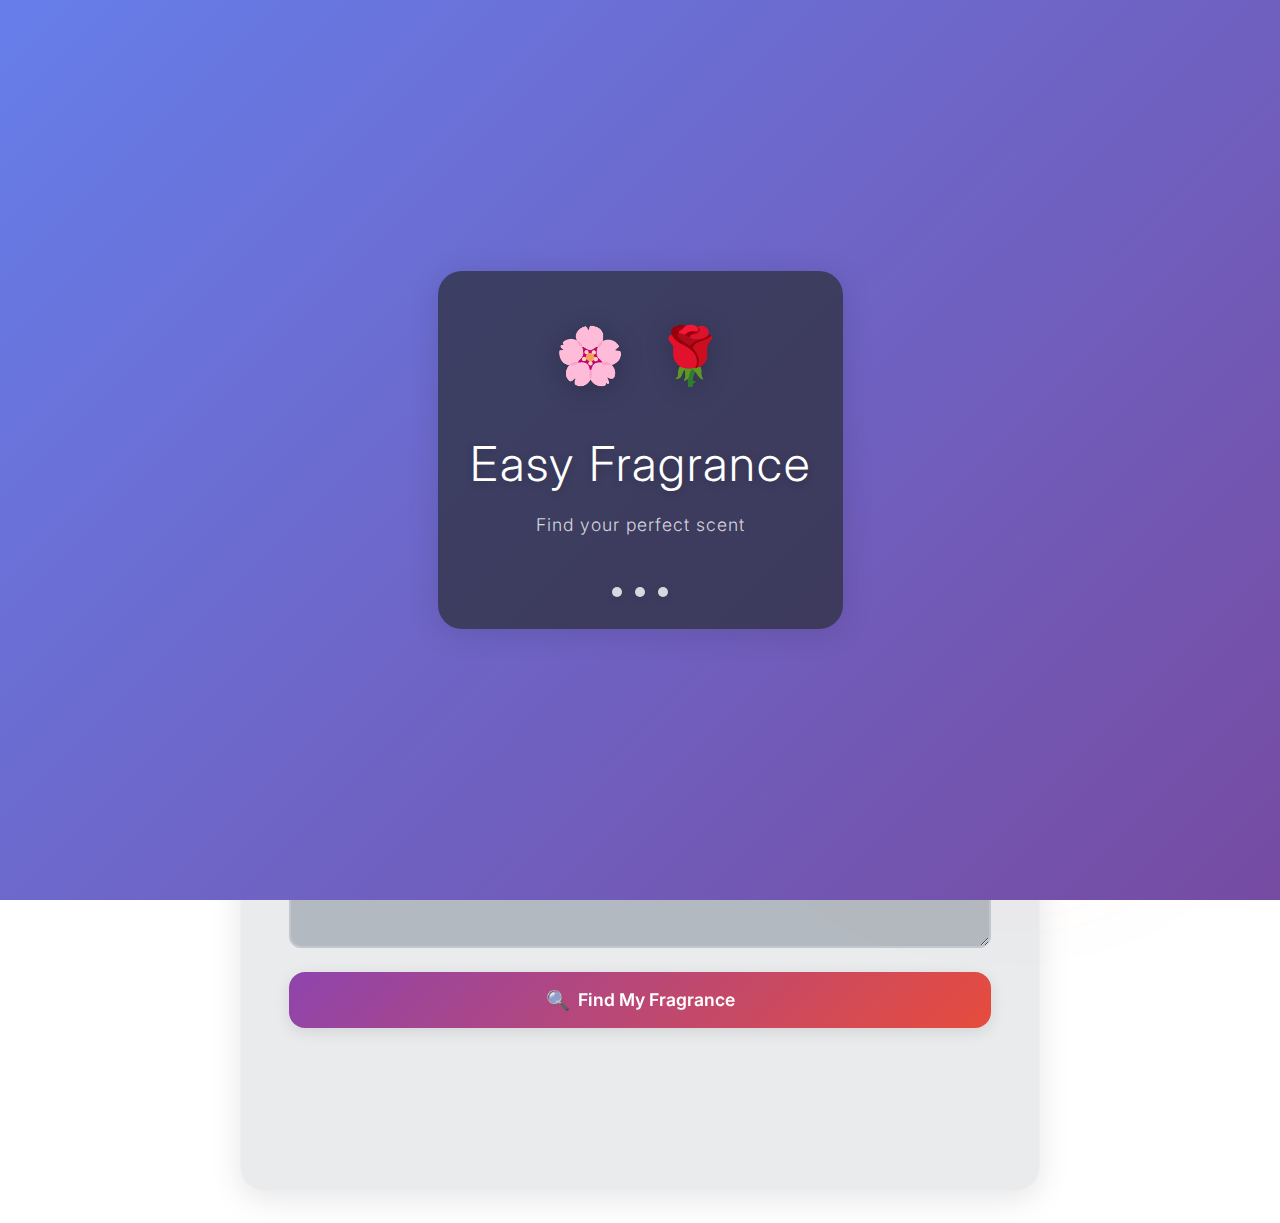
<file: index.html>
<!DOCTYPE html>
<html lang="en">
<head>
  <meta charset="UTF-8">
  <meta name="viewport" content="width=device-width, initial-scale=1.0, maximum-scale=1.0, user-scalable=no, viewport-fit=cover">
  <meta name="apple-mobile-web-app-capable" content="yes">
  <meta name="apple-mobile-web-app-status-bar-style" content="black-translucent">
  <meta name="mobile-web-app-capable" content="yes">
  <meta name="description" content="Easy Fragrance - Your personal fragrance companion. Discover, organize, and track your favorite fragrances with smart recommendations and mood-based suggestions.">
  <meta name="keywords" content="fragrance, perfume, cologne, scent, fragrance library, fragrance recommendations">
  <meta name="author" content="Easy Fragrance">
  <meta name="theme-color" content="#8e44ad">
  <title>Easy Fragrance v1.0 - Your Personal Fragrance Companion</title>
  <link rel="preconnect" href="https://fonts.googleapis.com">
  <link rel="preconnect" href="https://fonts.gstatic.com" crossorigin>
  <link href="https://fonts.googleapis.com/css2?family=Inter:wght@300;400;500;600;700&display=swap" rel="stylesheet">
  <link rel="stylesheet" href="style.css">
</head>
<body>
  <!-- Splash Screen -->
  <div id="splashScreen" class="splash-screen">
    <div class="particle"></div>
    <div class="particle"></div>
    <div class="particle"></div>
    <div class="particle"></div>
    <div class="particle"></div>
    <div class="splash-content">
      <div class="splash-logo">
        <span class="flower-icon">🌸</span>
        <span class="rose-icon">🌹</span>
      </div>
      <h1>Easy Fragrance</h1>
      <p>Find your perfect scent</p>
      <div class="loading-dots" id="loadingDots">
        <span></span>
        <span></span>
        <span></span>
      </div>
      <button class="begin-button" id="beginButton" style="display: none;">
        <span class="begin-icon">🚀</span>
        <span class="begin-text">Begin Your Journey</span>
      </button>
    </div>
  </div>

  <!-- Gender Selection Modal -->
  <div id="genderModal" class="gender-modal">
    <div class="gender-modal-content">
      <div class="gender-modal-header">
        <h2>Choose Your Preference</h2>
        <p>We'll personalize your fragrance recommendations</p>
      </div>
      <div class="gender-options">
        <div class="gender-option" data-gender="male">
          <div class="gender-icon">👨</div>
          <h3>Male</h3>
          <p>Masculine fragrances & blue theme</p>
        </div>
        <div class="gender-option" data-gender="female">
          <div class="gender-icon">👩</div>
          <h3>Female</h3>
          <p>Feminine fragrances & pink theme</p>
        </div>
        <div class="gender-option" data-gender="neutral">
          <div class="gender-icon">⚪</div>
          <h3>Prefer not to say</h3>
          <p>Universal fragrances & balanced theme</p>
        </div>
      </div>
    </div>
  </div>

  <!-- Fragrance Selection Modal -->
  <div id="fragranceSelectionModal" class="fragrance-selection-modal">
    <div class="fragrance-selection-content">
      <div class="fragrance-selection-header">
        <h3 id="selectionModalTitle">Select a Fragrance</h3>
        <p id="selectionModalSubtitle">Choose a fragrance for this day</p>
      </div>
      <div class="fragrance-selection-list" id="fragranceSelectionList">
        <!-- Fragrance options will be populated here -->
      </div>
      <div class="fragrance-selection-actions">
        <button class="cancel-btn" onclick="hideFragranceSelectionModal()">Cancel</button>
        <button class="assign-btn" id="assignFragranceBtn" onclick="assignFragranceToDay()" disabled>Assign Fragrance</button>
      </div>
    </div>
  </div>

  <!-- Questionnaire Modal -->
  <div id="questionnaireModal" class="questionnaire-modal">
    <div class="questionnaire-content">
      <div class="questionnaire-header">
        <div class="progress-bar">
          <div class="progress-fill" id="questionProgress"></div>
        </div>
        <h3 id="questionTitle">Let's Find Your Perfect Fragrance</h3>
        <p id="questionSubtitle">Answer a few questions to get personalized recommendations</p>
      </div>
      
      <div class="questionnaire-actions">
        <button class="back-btn" id="backBtn" style="display: none;">Back</button>
        <button class="next-btn" id="nextBtn">Next</button>
        <button class="finish-btn" id="finishBtn" style="display: none;">Get Recommendations</button>
      </div>
      
      <div class="question-container" id="questionContainer">
        <!-- Questions will be dynamically loaded here -->
      </div>
    </div>
  </div>

  <!-- Modern Header -->
  <header class="modern-header">
    <div class="header-container">
      <div class="header-content">
        <div class="header-logo">
          <span class="logo-icon">
            <span class="flower-icon-small">🌸</span>
            <span class="rose-icon-small">🌹</span>
          </span>
          <span class="logo-text">Easy Fragrance</span>
        </div>
        <div class="header-actions">
          <button class="theme-toggle" id="themeToggle">
            <span class="theme-icon">🌙</span>
          </button>
          <button class="settings-btn" id="settingsBtn" title="Settings">
            <span class="settings-icon">⚙️</span>
          </button>
        </div>
      </div>
    </div>
  </header>

  <!-- Navigation -->
  <nav class="navbar">
    <div class="nav-container">
      <div class="nav-links">
        <a href="#home" class="nav-link active" data-page="home">Home</a>
        <a href="#library" class="nav-link" data-page="library">Library</a>
        <a href="#wishlist" class="nav-link" data-page="wishlist">Wishlist</a>
      </div>
      <div class="nav-toggle">
        <span></span>
        <span></span>
        <span></span>
      </div>
    </div>
  </nav>

  <!-- Page Container -->
  <div class="page-container">
    <!-- Home Page -->
    <div id="homePage" class="page active">
      <div class="container">
        <!-- Main Alert Widget -->
        <div class="main-alert-widget" id="mainAlertWidget">
          <div class="alert-content">
            <div class="alert-icon">🎯</div>
            <div class="alert-info">
              <h3>Discover Your Perfect Fragrance</h3>
              <p>Get personalized recommendations based on your preferences</p>
            </div>
            <div class="alert-action">
              <button class="alert-button" onclick="startQuestionnaire()">Start Quiz</button>
            </div>
          </div>
        </div>

        <!-- Wishlist Alert Section -->
        <div class="wishlist-alert-section" id="wishlistAlertSection">
          <div class="wishlist-alert-content">
            <div class="wishlist-alert-icon">💰</div>
            <div class="wishlist-alert-info">
              <h3>Track Your Wishlist</h3>
              <p>Monitor prices and get notified about the best deals for your desired fragrances</p>
            </div>
            <div class="wishlist-alert-action">
              <button class="wishlist-alert-button" onclick="navigateToPage('wishlist')">View Wishlist</button>
              <button class="wishlist-alert-button" onclick="dismissWishlistAlert()">Maybe Later</button>
            </div>
            <button class="wishlist-alert-dismiss" onclick="dismissWishlistAlert()">×</button>
          </div>
        </div>

        <!-- Quick Access Widgets -->
        <div class="widgets-grid">
          <div class="widget-card" onclick="navigateToPage('library')">
            <div class="widget-icon">📚</div>
            <div class="widget-content">
              <h4>My Library</h4>
              <p>Manage your collection</p>
              <span class="widget-count" id="libraryCount">0 fragrances</span>
            </div>
          </div>

          <div class="widget-card" onclick="navigateToPage('library')">
            <div class="widget-icon">📅</div>
            <div class="widget-content">
              <h4>Weekly Schedule</h4>
              <p>Plan your week</p>
              <span class="widget-count" id="scheduleCount">0 planned</span>
            </div>
          </div>

          <div class="widget-card" onclick="navigateToPage('wishlist')">
            <div class="widget-icon">💰</div>
            <div class="widget-content">
              <h4>Wishlist</h4>
              <p>Track deals & prices</p>
              <span class="widget-count" id="wishlistCount">0 items</span>
            </div>
          </div>
        </div>

        <!-- Recently Added Section -->
        <div class="recently-added-section">
          <div class="section-header">
            <h3>Recently Added</h3>
            <button class="view-all-btn" onclick="navigateToPage('library')">View All</button>
          </div>
          <div class="recently-added-grid" id="recentlyAddedGrid">
            <!-- Recently added fragrances will be displayed here -->
          </div>
        </div>

        <!-- Hidden Recommendation Section (for after questionnaire) -->
        <div class="recommendation-section hidden" id="recommendationSection">
          <div class="input-group">
            <textarea id="scenario" placeholder="Describe your day, mood, or event... (e.g., 'I have a romantic date tonight' or 'It's a hot summer day at the beach')"></textarea>
            <button onclick="getFragranceWithScroll()" class="main-button">
              <span class="button-icon">🔍</span>
              <span class="button-text">Find My Fragrance</span>
            </button>
          </div>
          <div id="result"></div>
        </div>
      </div>
    </div>

    <!-- Library Page -->
    <div id="libraryPage" class="page">
      <div class="container">
        <div class="page-header">
          <h1>My Fragrance Library</h1>
          <p>Manage your personal fragrance collection</p>
        </div>
        
        <div class="library-section">
          <div id="libraryMoodSuggest" class="todays-fragrance" style="margin-bottom: 1.5rem;">
            <div style="display: flex; gap: 1rem; align-items: center; flex-wrap: wrap;">
              <input type="text" id="moodInput" placeholder="Describe your mood, event, or vibe..." maxlength="100" style="flex:1; padding: 0.8rem 1.2rem; border-radius: 12px; border: 1px solid var(--border-color); background: var(--card-bg); color: var(--text-primary); min-width: 180px;">
              <button onclick="suggestFromLibrary()" class="main-button" style="min-width: 120px;">Suggest from My Library</button>
            </div>
            <div id="moodSuggestionResult" style="margin-top: 1rem;"></div>
          </div>
          <div id="libraryRecommendationCard" class="todays-fragrance" style="margin-bottom: 2rem; display: none;">
            <!-- Recommendation will be injected here -->
          </div>
          <div class="add-fragrance">
            <input type="text" id="fragranceInput" placeholder="Enter fragrance name..." maxlength="100">
            <button onclick="addFragrance()" class="add-button">Add</button>
          </div>
          
          <div id="fragranceList" class="fragrance-list">
            <!-- Fragrances will be displayed here -->
          </div>
        </div>

        <!-- Weekly Planner Section -->
        <div class="planner-section">
          <div class="planner-header">
            <h2>Weekly Fragrance Planner</h2>
            <p>Plan your fragrances for the week ahead</p>
          </div>
          
          <div class="today-fragrance" id="todayFragrance">
            <h3>Today's Fragrance</h3>
            <div class="today-content">
              <span class="today-icon">🌸</span>
              <div class="today-info">
                <span class="today-text" id="todayText">No fragrance assigned for today</span>
                <span class="today-date" id="todayDate"></span>
              </div>
            </div>
          </div>
          
          <div class="weekly-calendar" id="weeklyCalendar">
            <!-- Calendar days will be generated here -->
          </div>
        </div>
      </div>
    </div>

    <!-- Wishlist Page -->
    <div id="wishlistPage" class="page">
      <div class="container">
        <div class="page-header">
          <h1>My Wishlist</h1>
          <p>Track prices and find the best deals for your desired fragrances</p>
        </div>
        
        <div class="wishlist-section">
          <div class="add-wishlist-item">
            <select id="wishlistSelect" class="wishlist-select">
              <option value="">Select a fragrance to add...</option>
            </select>
            <button onclick="addToWishlist()" class="add-button">Add to Wishlist</button>
          </div>
          
          <div id="wishlistItems" class="wishlist-items">
            <!-- Wishlist items will be displayed here -->
          </div>
        </div>
      </div>
    </div>
  </div>

  <!-- Settings Modal -->
  <div id="settingsModal" class="settings-modal">
    <div class="settings-content">
      <div class="settings-header">
        <div class="settings-icon-large">⚙️</div>
        <h2>Settings</h2>
        <button class="settings-close" onclick="toggleSettingsModal()">×</button>
      </div>
      
      <div class="settings-sections">
        <!-- Color Palette Section -->
        <div class="settings-section">
          <h3>🎨 Color Palette</h3>
          <p>Customize the app's color scheme</p>
          <div class="color-palette-grid">
            <div class="color-option" data-theme="default" onclick="applyColorTheme('default')">
              <div class="color-preview default-theme"></div>
              <span>Default</span>
            </div>
            <div class="color-option" data-theme="ocean" onclick="applyColorTheme('ocean')">
              <div class="color-preview ocean-theme"></div>
              <span>Ocean</span>
            </div>
            <div class="color-option" data-theme="sunset" onclick="applyColorTheme('sunset')">
              <div class="color-preview sunset-theme"></div>
              <span>Sunset</span>
            </div>
            <div class="color-option" data-theme="forest" onclick="applyColorTheme('forest')">
              <div class="color-preview forest-theme"></div>
              <span>Forest</span>
            </div>
            <div class="color-option" data-theme="lavender" onclick="applyColorTheme('lavender')">
              <div class="color-preview lavender-theme"></div>
              <span>Lavender</span>
            </div>
            <div class="color-option" data-theme="midnight" onclick="applyColorTheme('midnight')">
              <div class="color-preview midnight-theme"></div>
              <span>Midnight</span>
            </div>
          </div>
        </div>
        
        <!-- Reset Section -->
        <div class="settings-section">
          <h3>Data Management</h3>
          <p>Manage your app data and preferences</p>
          <div class="reset-options">
            <button class="settings-button reset-preferences-btn" onclick="resetPreferences()">
              <span class="button-icon">🔄</span>
              <span class="button-text">Reset Preferences</span>
            </button>
            <button class="settings-button reset-wishlist-alert-btn" onclick="resetWishlistAlert()">
              <span class="button-icon">💰</span>
              <span class="button-text">Show Wishlist Alert</span>
            </button>
            <button class="settings-button reset-btn" onclick="showResetConfirmation()">
              <span class="button-icon">🗑️</span>
              <span class="button-text">Reset All Data</span>
            </button>
          </div>
        </div>
        
        <!-- About Section -->
        <div class="settings-section">
          <h3>ℹ️ About</h3>
          <p>Easy Fragrance v1.0</p>
          <p class="about-text">Your personal fragrance companion</p>
        </div>
      </div>
    </div>
  </div>

  <script src="script.js"></script>
</body>
</html>
</file>
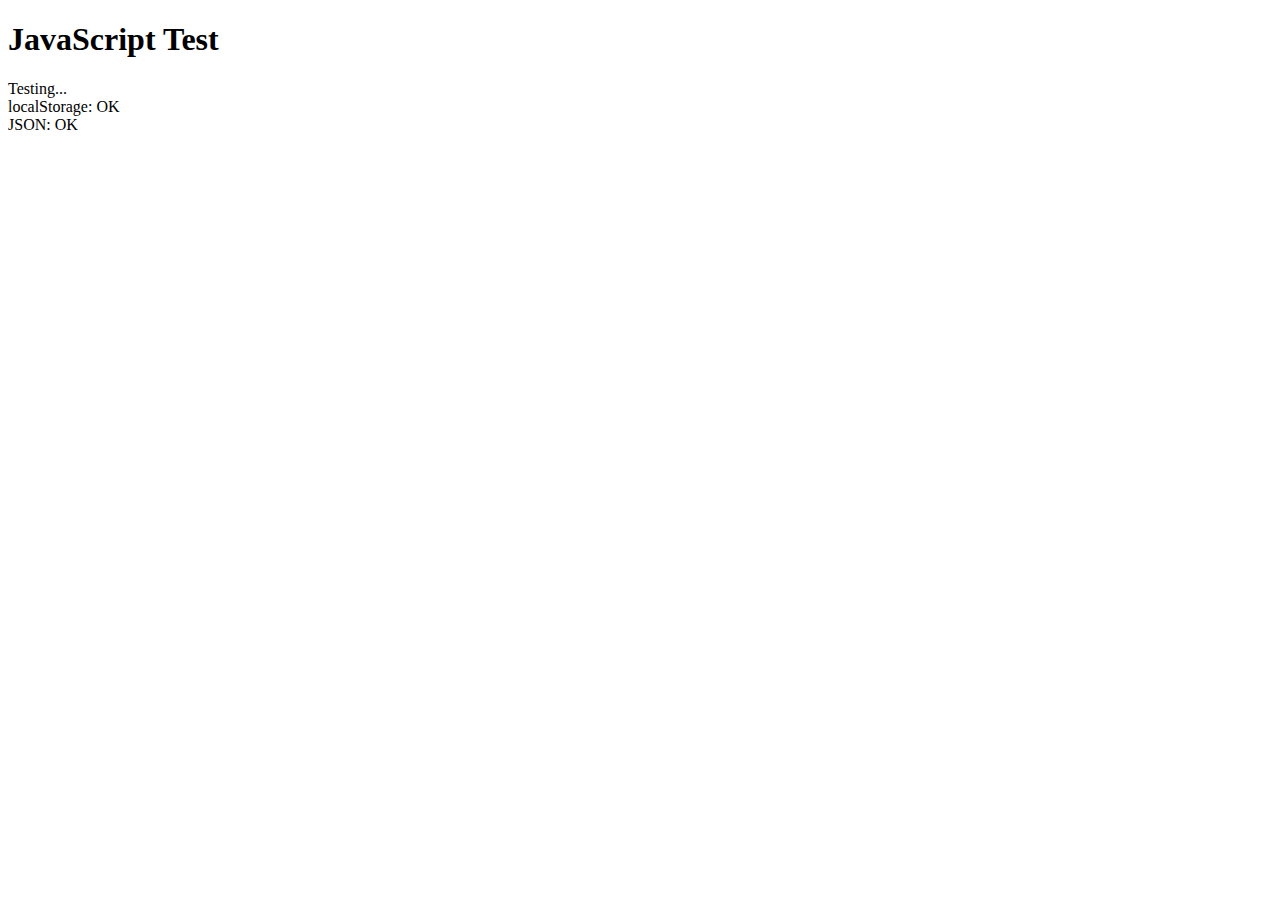
<file: test.html>
<!DOCTYPE html>
<html lang="en">
<head>
    <meta charset="UTF-8">
    <meta name="viewport" content="width=device-width, initial-scale=1.0">
    <title>Test</title>
</head>
<body>
    <h1>JavaScript Test</h1>
    <div id="output"></div>
    
    <script>
        // Test basic functionality
        document.getElementById('output').innerHTML = 'Testing...';
        
        // Test if localStorage works
        try {
            localStorage.setItem('test', 'working');
            document.getElementById('output').innerHTML += '<br>localStorage: OK';
        } catch (e) {
            document.getElementById('output').innerHTML += '<br>localStorage: ERROR - ' + e.message;
        }
        
        // Test JSON parsing
        try {
            const test = JSON.parse('{"test": "value"}');
            document.getElementById('output').innerHTML += '<br>JSON: OK';
        } catch (e) {
            document.getElementById('output').innerHTML += '<br>JSON: ERROR - ' + e.message;
        }
    </script>
</body>
</html>
</file>
<file: style.css>
/* Reset and Base Styles */
* {
    margin: 0;
    padding: 0;
    box-sizing: border-box;
    -webkit-tap-highlight-color: transparent;
    -webkit-touch-callout: none;
}

body {
    font-family: 'Inter', -apple-system, BlinkMacSystemFont, 'Segoe UI', Roboto, Oxygen, Ubuntu, Cantarell, sans-serif;
    font-weight: 400;
    line-height: 1.6;
    color: var(--text-primary);
    background: var(--bg-primary);
    transition: all 0.3s ease;
}

h1, h2, h3, h4, h5, h6 {
    font-family: 'Inter', -apple-system, BlinkMacSystemFont, 'Segoe UI', Roboto, Oxygen, Ubuntu, Cantarell, sans-serif;
    font-weight: 600;
    line-height: 1.3;
    margin-bottom: 0.5rem;
}

h1 {
    font-weight: 700;
    font-size: 2.5rem;
}

h2 {
    font-weight: 600;
    font-size: 2rem;
}

h3 {
    font-weight: 600;
    font-size: 1.5rem;
}

h4 {
    font-weight: 500;
    font-size: 1.25rem;
}

p {
    font-weight: 400;
    line-height: 1.6;
}

button, input, textarea, select {
    font-family: 'Inter', -apple-system, BlinkMacSystemFont, 'Segoe UI', Roboto, Oxygen, Ubuntu, Cantarell, sans-serif;
    font-weight: 400;
}

.main-button, .add-button, .delete-button {
    font-weight: 500;
}

.nav-link {
    font-weight: 500;
}

.logo-text {
    font-weight: 600;
    font-size: 1.25rem;
}

.page-header h1 {
    font-weight: 700;
}

.page-header p {
    font-weight: 400;
    opacity: 0.8;
}

.widget-content h4 {
    font-weight: 600;
}

.widget-content p {
    font-weight: 400;
}

.alert-info h3 {
    font-weight: 600;
}

.alert-info p {
    font-weight: 400;
}

/* Allow text selection for specific elements */
p, h1, h2, h3, span, textarea, input, select {
    -webkit-user-select: text;
    -moz-user-select: text;
    -ms-user-select: text;
    user-select: text;
}

:root {
    /* Default theme (neutral) */
    --primary-bg: linear-gradient(135deg, #2c3e50 0%, #8e44ad 50%, #e74c3c 100%);
    --secondary-bg: rgba(44, 62, 80, 0.1);
    --card-bg: rgba(44, 62, 80, 0.2);
    --accent-color: #8e44ad;
    --accent-secondary: #e74c3c;
    --text-primary: rgba(255, 255, 255, 0.95);
    --text-secondary: rgba(255, 255, 255, 0.7);
    --border-color: rgba(255, 255, 255, 0.2);
    --shadow-color: rgba(0, 0, 0, 0.1);
}

/* Male theme */
body.male-theme {
    --primary-bg: linear-gradient(135deg, #1a1a2e 0%, #16213e 50%, #0f3460 100%);
    --secondary-bg: rgba(26, 26, 46, 0.1);
    --card-bg: rgba(26, 26, 46, 0.3);
    --accent-color: #4a90e2;
    --accent-secondary: #2c3e50;
    --text-primary: rgba(255, 255, 255, 0.95);
    --text-secondary: rgba(255, 255, 255, 0.7);
    --border-color: rgba(74, 144, 226, 0.3);
    --shadow-color: rgba(0, 0, 0, 0.2);
}

/* Female theme */
body.female-theme {
    --primary-bg: linear-gradient(135deg, #ff6b9d 0%, #c44569 50%, #f0932b 100%);
    --secondary-bg: rgba(255, 107, 157, 0.1);
    --card-bg: rgba(255, 107, 157, 0.2);
    --accent-color: #ff6b9d;
    --accent-secondary: #c44569;
    --text-primary: rgba(255, 255, 255, 0.95);
    --text-secondary: rgba(255, 255, 255, 0.7);
    --border-color: rgba(255, 107, 157, 0.3);
    --shadow-color: rgba(0, 0, 0, 0.1);
}

body {
    font-family: 'Inter', -apple-system, BlinkMacSystemFont, 'Segoe UI', Roboto, Oxygen, Ubuntu, Cantarell, sans-serif;
    font-weight: 400;
    line-height: 1.6;
    color: var(--text-primary);
    background: var(--bg-primary);
    transition: all 0.3s ease;
}

/* Animated background elements */
body::before,
body::after {
    content: '';
    position: fixed;
    width: 300px;
    height: 300px;
    border-radius: 50%;
    background: rgba(255, 255, 255, 0.1);
    filter: blur(80px);
    animation: float 6s ease-in-out infinite;
    z-index: -1;
}

body::before {
    top: 10%;
    left: 10%;
    animation-delay: 0s;
    background: rgba(142, 68, 173, 0.2);
}

body::after {
    bottom: 10%;
    right: 10%;
    animation-delay: 3s;
    background: rgba(231, 76, 60, 0.2);
}

body.male-theme::before {
    background: rgba(74, 144, 226, 0.2);
}

body.male-theme::after {
    background: rgba(44, 62, 80, 0.2);
}

body.female-theme::before {
    background: rgba(255, 107, 157, 0.2);
}

body.female-theme::after {
    background: rgba(196, 69, 105, 0.2);
}

@keyframes float {
    0%, 100% { transform: translateY(0px) scale(1); }
    50% { transform: translateY(-20px) scale(1.1); }
}

/* Minimal, nonchalant Splash Screen */
.splash-screen {
    position: fixed;
    top: 0;
    left: 0;
    width: 100%;
    height: 100%;
    background: linear-gradient(135deg, #232526 0%, #414345 100%); /* soft dark gray gradient */
    display: flex;
    align-items: center;
    justify-content: center;
    z-index: 10000;
    overflow: hidden;
}

.splash-screen::before,
.splash-screen::after {
    display: none !important; /* Remove animated overlays */
}

.splash-screen .particle {
    display: none !important; /* Remove particles */
}

.splash-content {
    text-align: center;
    z-index: 10;
    position: relative;
    background: rgba(40, 44, 52, 0.7);
    border-radius: 24px;
    padding: 2.5rem 2rem 2rem 2rem;
    box-shadow: 0 4px 32px rgba(0,0,0,0.12);
    animation: none;
}

.splash-logo {
    margin-bottom: 2rem;
    position: relative;
    animation: none;
}

.flower-icon, .rose-icon {
    font-size: 2.2rem;
    margin: 0 0.5rem;
    display: inline-block;
    color: #e0e0e0;
    filter: none;
    animation: none;
}

.splash-content h1 {
    font-size: 2.1rem;
    font-weight: 400;
    margin-bottom: 1rem;
    color: #f5f5f5;
    text-shadow: none;
    letter-spacing: 1px;
    animation: none;
}

.splash-content p {
    font-size: 1.05rem;
    color: #b0b3b8;
    margin-bottom: 2.2rem;
    font-weight: 300;
    letter-spacing: 0.5px;
    animation: none;
}

.loading-dots {
    display: flex;
    justify-content: center;
    gap: 0.7rem;
    margin-top: 1.5rem;
    animation: none;
}

.loading-dots span {
    width: 8px;
    height: 8px;
    border-radius: 50%;
    background: #b0b3b8;
    animation: none;
    box-shadow: none;
}

.begin-button {
    background: #35363a;
    border: 1.5px solid #55585c;
    border-radius: 50px;
    padding: 1rem 2.5rem;
    color: #f5f5f5;
    font-size: 1.1rem;
    font-weight: 500;
    cursor: pointer;
    transition: background 0.2s, box-shadow 0.2s, transform 0.15s;
    display: flex;
    align-items: center;
    gap: 1rem;
    backdrop-filter: blur(8px);
    text-transform: none;
    letter-spacing: 1px;
    margin-top: 2rem;
    box-shadow: 0 2px 12px rgba(0,0,0,0.10);
    pointer-events: auto;
}

.begin-button:hover {
    background: #44474d;
    border-color: #888b90;
    transform: translateY(-2px) scale(1.03);
    box-shadow: 0 4px 20px rgba(0,0,0,0.16);
}

.begin-button:active {
    background: #2c2d31;
    transform: translateY(0) scale(0.98);
}

.begin-icon {
    font-size: 1.2rem;
    color: #b0b3b8;
    animation: none;
}

.begin-text {
    font-weight: 500;
    text-shadow: none;
}

/* Modern Laidback Splash Screen */
.splash-screen {
    position: fixed;
    top: 0;
    left: 0;
    width: 100%;
    height: 100%;
    background: linear-gradient(135deg, #667eea 0%, #764ba2 100%);
    display: flex;
    align-items: center;
    justify-content: center;
    z-index: 10000;
    overflow: hidden;
}

/* Subtle Animated Background */
.splash-screen::before {
    content: '';
    position: absolute;
    top: 0;
    left: 0;
    width: 100%;
    height: 100%;
    background-image: 
        radial-gradient(2px 2px at 40px 60px, rgba(255, 255, 255, 0.3), transparent),
        radial-gradient(2px 2px at 80px 120px, rgba(255, 255, 255, 0.2), transparent),
        radial-gradient(1px 1px at 160px 80px, rgba(255, 255, 255, 0.2), transparent);
    background-repeat: repeat;
    background-size: 300px 200px;
    animation: gentleFloat 30s linear infinite;
    opacity: 0.4;
}

.splash-screen::after {
    content: '';
    position: absolute;
    top: 0;
    left: 0;
    width: 100%;
    height: 100%;
    background: 
        linear-gradient(90deg, transparent 0%, rgba(255, 255, 255, 0.05) 50%, transparent 100%);
    animation: gentleScan 15s ease-in-out infinite;
}

/* Gentle Animations */
@keyframes gentleFloat {
    0% { transform: translateY(0px) rotate(0deg); }
    100% { transform: translateY(-50px) rotate(180deg); }
}

@keyframes gentleScan {
    0%, 100% { opacity: 0; transform: scale(1); }
    50% { opacity: 1; transform: scale(1.05); }
}

/* Modern Splash Content */
.splash-content {
    text-align: center;
    z-index: 10;
    position: relative;
    animation: contentFadeIn 2s ease-out;
}

@keyframes contentFadeIn {
    0% { 
        opacity: 0;
        transform: translateY(30px);
    }
    100% { 
        opacity: 1;
        transform: translateY(0);
    }
}

/* Sleek Logo */
.splash-logo {
    margin-bottom: 2rem;
    position: relative;
    animation: logoFloat 6s ease-in-out infinite;
}

@keyframes logoFloat {
    0%, 100% { transform: translateY(0px); }
    50% { transform: translateY(-8px); }
}

.flower-icon, .rose-icon {
    font-size: 3.5rem;
    margin: 0 0.8rem;
    display: inline-block;
    animation: iconGentlePulse 4s ease-in-out infinite;
    filter: drop-shadow(0 4px 12px rgba(0, 0, 0, 0.2));
}

.flower-icon {
    animation-delay: 0s;
    color: #ffffff;
}

.rose-icon {
    animation-delay: 2s;
    color: #ffffff;
}

@keyframes iconGentlePulse {
    0%, 100% { 
        transform: scale(1);
        opacity: 0.9;
    }
    50% { 
        transform: scale(1.1);
        opacity: 1;
    }
}

/* Modern Title */
.splash-content h1 {
    font-size: 3rem;
    font-weight: 300;
    margin-bottom: 1rem;
    color: #ffffff;
    text-shadow: 0 2px 8px rgba(0, 0, 0, 0.2);
    letter-spacing: 2px;
    animation: titleSlideIn 1.5s ease-out 0.5s both;
}

@keyframes titleSlideIn {
    0% { 
        opacity: 0;
        transform: translateX(-30px);
    }
    100% { 
        opacity: 1;
        transform: translateX(0);
    }
}

/* Subtle Subtitle */
.splash-content p {
    font-size: 1.1rem;
    color: rgba(255, 255, 255, 0.8);
    margin-bottom: 3rem;
    font-weight: 300;
    letter-spacing: 1px;
    animation: subtitleFadeIn 1.5s ease-out 1s both;
}

@keyframes subtitleFadeIn {
    0% { 
        opacity: 0;
        transform: translateY(20px);
    }
    100% { 
        opacity: 1;
        transform: translateY(0);
    }
}

/* Modern Loading Animation */
.loading-dots {
    display: flex;
    justify-content: center;
    gap: 0.8rem;
    margin-top: 2rem;
    animation: dotsFadeIn 1s ease-out 1.5s both;
}

@keyframes dotsFadeIn {
    0% { opacity: 0; }
    100% { opacity: 1; }
}

.loading-dots span {
    width: 10px;
    height: 10px;
    border-radius: 50%;
    background: rgba(255, 255, 255, 0.8);
    animation: dotGentlePulse 2s ease-in-out infinite;
    box-shadow: 0 2px 8px rgba(0, 0, 0, 0.1);
}

.loading-dots span:nth-child(1) { animation-delay: 0s; }
.loading-dots span:nth-child(2) { animation-delay: 0.4s; }
.loading-dots span:nth-child(3) { animation-delay: 0.8s; }

@keyframes dotGentlePulse {
    0%, 100% { 
        transform: scale(1);
        opacity: 0.6;
    }
    50% { 
        transform: scale(1.3);
        opacity: 1;
    }
}

/* Modern Begin Button */
.begin-button {
    background: rgba(255, 255, 255, 0.15);
    border: 2px solid rgba(255, 255, 255, 0.3);
    border-radius: 50px;
    padding: 1rem 2.5rem;
    color: white;
    font-size: 1.1rem;
    font-weight: 400;
    cursor: pointer;
    transition: all 0.4s ease;
    display: flex;
    align-items: center;
    gap: 1rem;
    backdrop-filter: blur(20px);
    text-transform: none;
    letter-spacing: 1px;
    margin-top: 2rem;
    animation: buttonFadeIn 1s ease-out 2s both;
    box-shadow: 0 8px 32px rgba(0, 0, 0, 0.1);
    pointer-events: auto;
}

.begin-button:hover {
    background: rgba(255, 255, 255, 0.25);
    border-color: rgba(255, 255, 255, 0.5);
    transform: translateY(-3px);
    box-shadow: 0 12px 40px rgba(0, 0, 0, 0.2);
}

.begin-button:active {
    transform: translateY(-1px);
}

@keyframes buttonFadeIn {
    0% { 
        opacity: 0;
        transform: translateY(20px);
    }
    100% { 
        opacity: 1;
        transform: translateY(0);
    }
}

.begin-icon {
    font-size: 1.3rem;
    animation: rocketGentleFloat 3s ease-in-out infinite;
}

@keyframes rocketGentleFloat {
    0%, 100% { transform: translateY(0px) rotate(0deg); }
    50% { transform: translateY(-3px) rotate(2deg); }
}

.begin-text {
    font-weight: 400;
    text-shadow: 0 1px 3px rgba(0, 0, 0, 0.2);
}

/* Floating Particles */
.splash-screen .particle {
    position: absolute;
    width: 3px;
    height: 3px;
    background: rgba(255, 255, 255, 0.6);
    border-radius: 50%;
    animation: particleGentleFloat 8s linear infinite;
    box-shadow: 0 0 6px rgba(255, 255, 255, 0.4);
}

.splash-screen .particle:nth-child(1) { top: 20%; left: 10%; animation-delay: 0s; }
.splash-screen .particle:nth-child(2) { top: 60%; left: 80%; animation-delay: 2s; }
.splash-screen .particle:nth-child(3) { top: 80%; left: 20%; animation-delay: 4s; }
.splash-screen .particle:nth-child(4) { top: 30%; left: 70%; animation-delay: 6s; }
.splash-screen .particle:nth-child(5) { top: 70%; left: 30%; animation-delay: 8s; }

@keyframes particleGentleFloat {
    0% { 
        transform: translateY(0px);
        opacity: 0;
    }
    10% { 
        opacity: 1;
    }
    90% { 
        opacity: 1;
    }
    100% { 
        transform: translateY(-100px);
        opacity: 0;
    }
}

/* Smooth Exit Animation */
.splash-screen.fade-out {
    animation: splashGentleFadeOut 1.2s ease-in-out forwards;
}

@keyframes splashGentleFadeOut {
    0% { 
        opacity: 1;
        transform: scale(1);
    }
    100% { 
        opacity: 0;
        transform: scale(1.02);
    }
}

/* Responsive Design */
@media (max-width: 768px) {
    .splash-content h1 {
        font-size: 2.2rem;
        letter-spacing: 1px;
    }
    
    .flower-icon, .rose-icon {
        font-size: 2.8rem;
    }
    
    .splash-content p {
        font-size: 1rem;
        letter-spacing: 0.5px;
    }
    
    .begin-button {
        padding: 0.8rem 2rem;
        font-size: 1rem;
    }
    
    .loading-dots span {
        width: 8px;
        height: 8px;
    }
}

/* Gender Selection Modal */
.gender-modal {
    position: fixed;
    top: 0;
    left: 0;
    width: 100%;
    height: 100%;
    background: rgba(0, 0, 0, 0.8);
    backdrop-filter: blur(10px);
    display: flex;
    align-items: center;
    justify-content: center;
    z-index: 9998;
    opacity: 0;
    visibility: hidden;
    transition: all 0.3s ease;
}

.gender-modal.show {
    opacity: 1;
    visibility: visible;
}

.gender-modal-content {
    background: var(--card-bg);
    backdrop-filter: blur(20px);
    border: 1px solid var(--border-color);
    border-radius: 24px;
    padding: 3rem;
    max-width: 600px;
    width: 90%;
    text-align: center;
    transform: translateY(20px);
    transition: transform 0.3s ease;
}

.gender-modal.show .gender-modal-content {
    transform: translateY(0);
}

.gender-modal-header h2 {
    color: var(--text-primary);
    font-size: 2rem;
    font-weight: 700;
    margin-bottom: 0.5rem;
}

.gender-modal-header p {
    color: var(--text-secondary);
    font-size: 1.1rem;
    margin-bottom: 2rem;
}

.gender-options {
    display: grid;
    grid-template-columns: repeat(auto-fit, minmax(150px, 1fr));
    gap: 1.5rem;
    margin-top: 2rem;
}

.gender-option {
    background: var(--card-bg);
    backdrop-filter: blur(10px);
    border: 2px solid var(--border-color);
    border-radius: 16px;
    padding: 1.5rem;
    text-align: center;
    cursor: pointer;
    transition: all 0.3s ease;
    position: relative;
    overflow: hidden;
    min-height: 120px;
    min-width: 120px;
    display: flex;
    flex-direction: column;
    align-items: center;
    justify-content: center;
    gap: 1rem;
    -webkit-tap-highlight-color: transparent;
}

.gender-option:hover {
    border-color: var(--accent-color);
    transform: translateY(-3px);
    box-shadow: 0 10px 25px var(--shadow-color);
}

.gender-option.selected {
    border-color: var(--accent-color);
    background: rgba(142, 68, 173, 0.1);
    transform: translateY(-3px);
    box-shadow: 0 10px 25px var(--shadow-color);
}

.gender-option:active {
    transform: translateY(-1px);
    box-shadow: 0 5px 15px var(--shadow-color);
}

.gender-option:focus {
    outline: none;
    box-shadow: 0 0 0 3px rgba(255, 255, 255, 0.3);
}

@media (hover: none) and (pointer: coarse) {
    .gender-option:hover {
        transform: none;
        box-shadow: 0 4px 15px var(--shadow-color);
    }
    
    .gender-option:active {
        transform: scale(0.98);
        box-shadow: 0 8px 25px var(--shadow-color);
    }
    
    .gender-option.selected:active {
        transform: scale(0.98);
    }
}

.gender-icon {
    font-size: 3rem;
    margin-bottom: 1rem;
    transition: transform 0.3s ease;
}

.gender-option:hover .gender-icon {
    transform: scale(1.1);
}

.gender-option h3 {
    color: var(--text-primary);
    font-size: 1.2rem;
    font-weight: 600;
    margin-bottom: 0.5rem;
}

.gender-option p {
    color: var(--text-secondary);
    font-size: 0.9rem;
    line-height: 1.4;
}

/* Modern Header */
.modern-header {
    position: fixed;
    top: 0;
    left: 0;
    right: 0;
    background: rgba(0, 0, 0, 0.1);
    backdrop-filter: blur(20px);
    border-bottom: 1px solid var(--border-color);
    z-index: 1001;
    transition: all 0.3s ease;
}

.header-container {
    max-width: 1200px;
    margin: 0 auto;
    padding: 1rem 2rem;
}

.header-content {
    display: flex;
    align-items: center;
    justify-content: space-between;
}

.header-logo {
    display: flex;
    align-items: center;
    gap: 0.8rem;
    color: var(--text-primary);
    font-weight: 700;
    font-size: 1.3rem;
}

.header-logo .logo-icon {
    font-size: 1.8rem;
    transition: transform 0.3s ease;
    display: flex;
    align-items: center;
    gap: 0.3rem;
}

.header-logo:hover .logo-icon {
    transform: rotate(10deg);
}

.header-actions {
    display: flex;
    gap: 1rem;
    align-items: center;
}

.theme-toggle,
.gender-reset,
.reset-all {
    background: rgba(255, 255, 255, 0.1);
    border: 1px solid rgba(255, 255, 255, 0.2);
    border-radius: 12px;
    padding: 0.75rem;
    cursor: pointer;
    transition: all 0.3s ease;
    backdrop-filter: blur(10px);
    color: var(--text-primary);
    font-size: 1.2rem;
    display: flex;
    align-items: center;
    justify-content: center;
    width: 44px;
    height: 44px;
}

.theme-toggle:hover,
.gender-reset:hover,
.reset-all:hover {
    background: rgba(255, 255, 255, 0.2);
    transform: translateY(-2px);
    box-shadow: 0 4px 15px rgba(0, 0, 0, 0.2);
}

.reset-all {
    background: rgba(231, 76, 60, 0.1);
    border-color: rgba(231, 76, 60, 0.3);
}

.reset-all:hover {
    background: rgba(231, 76, 60, 0.2);
    border-color: rgba(231, 76, 60, 0.5);
}

/* Navigation */
.navbar {
    position: fixed;
    top: 80px;
    left: 0;
    right: 0;
    background: rgba(0, 0, 0, 0.05);
    backdrop-filter: blur(20px);
    border-bottom: 1px solid var(--border-color);
    z-index: 1000;
    transition: all 0.3s ease;
}

.nav-container {
    max-width: 1200px;
    margin: 0 auto;
    padding: 1rem 2rem;
    display: flex;
    align-items: center;
    justify-content: center;
}

.nav-links {
    display: flex;
    flex-direction: row;
    gap: 1rem;
    transform: none;
    opacity: 1;
    position: static;
    background: none;
    backdrop-filter: none;
    border: none;
    padding: 0.5rem 0;
}

.nav-link {
    color: var(--text-color);
    text-decoration: none;
    padding: 0.8rem 1.2rem;
    border-radius: 12px;
    transition: all 0.3s ease;
    position: relative;
    min-height: 44px;
    min-width: 80px;
    display: flex;
    align-items: center;
    justify-content: center;
    -webkit-tap-highlight-color: transparent;
    font-weight: 500;
    margin: 0.2rem 0;
}

.nav-link:hover {
    background: var(--accent-color);
    color: white;
    transform: translateY(-2px);
    box-shadow: 0 4px 12px rgba(142, 68, 173, 0.3);
}

.nav-link.active {
    background: var(--accent-color);
    color: white;
    transform: translateY(-1px);
    box-shadow: 0 4px 12px rgba(142, 68, 173, 0.4);
    margin: 0.3rem 0;
}

.nav-link:active {
    transform: translateY(0);
}

.nav-link:focus {
    outline: none;
    box-shadow: 0 0 0 3px rgba(255, 255, 255, 0.3);
}

@media (hover: none) and (pointer: coarse) {
    .nav-link:hover {
        transform: none;
    }
    
    .nav-link:active {
        transform: scale(0.98);
    }
}

.nav-toggle {
    display: none;
    flex-direction: column;
    gap: 4px;
    cursor: pointer;
}

.nav-toggle span {
    width: 25px;
    height: 3px;
    background: var(--text-primary);
    border-radius: 2px;
    transition: all 0.3s ease;
}

/* Page Container */
.page-container {
    padding-top: 160px;
    min-height: calc(100vh - 160px);
    display: flex;
    align-items: flex-start;
    justify-content: center;
    padding: 2rem;
    padding-top: 180px;
    overflow-y: auto;
    scroll-behavior: smooth;
    -webkit-overflow-scrolling: touch;
    overscroll-behavior: contain;
}

.page {
    display: none;
    width: 100%;
    max-width: 800px;
    margin-top: 0;
}

.page.active {
    display: block;
    animation: fadeIn 0.5s ease;
}

@keyframes fadeIn {
    from { opacity: 0; transform: translateY(20px); }
    to { opacity: 1; transform: translateY(0); }
}

.container {
    width: 100%;
    background: var(--secondary-bg);
    backdrop-filter: blur(20px);
    border: 1px solid var(--border-color);
    border-radius: 24px;
    padding: 3rem;
    box-shadow: 0 8px 32px var(--shadow-color);
    position: relative;
    z-index: 1;
    transition: all 0.3s ease;
}

.container:hover {
    transform: translateY(-5px);
    box-shadow: 0 20px 40px var(--shadow-color);
}

/* Hero Section */
.hero-section {
    text-align: center;
    margin-bottom: 3rem;
}

.hero-content h1 {
    color: var(--text-primary);
    font-size: 2.8rem;
    font-weight: 700;
    margin-bottom: 1rem;
    letter-spacing: -0.02em;
    background: linear-gradient(135deg, var(--text-primary) 0%, var(--accent-color) 100%);
    -webkit-background-clip: text;
    -webkit-text-fill-color: transparent;
    background-clip: text;
}

.hero-content p {
    color: var(--text-secondary);
    font-size: 1.3rem;
    margin-bottom: 2rem;
    line-height: 1.6;
}

.hero-stats {
    display: flex;
    justify-content: center;
    gap: 3rem;
    margin-top: 2rem;
}

.stat {
    text-align: center;
}

.stat-number {
    display: block;
    color: var(--accent-color);
    font-size: 2rem;
    font-weight: 700;
    margin-bottom: 0.5rem;
}

.stat-label {
    color: var(--text-secondary);
    font-size: 0.9rem;
    font-weight: 500;
    text-transform: uppercase;
    letter-spacing: 0.5px;
}

/* Input Group */
.input-group {
    display: flex;
    flex-direction: column;
    gap: 1.5rem;
    margin-bottom: 2rem;
}

/* Page Headers */
.page-header {
    text-align: center;
    margin-bottom: 2rem;
}

.page-header h1 {
    color: var(--text-primary);
    font-size: 2.5rem;
    font-weight: 700;
    margin-bottom: 0.5rem;
    letter-spacing: -0.02em;
}

.page-header p {
    color: var(--text-secondary);
    font-size: 1.1rem;
    margin-bottom: 0;
}

/* Features Grid */
.features-grid {
    display: grid;
    grid-template-columns: repeat(auto-fit, minmax(250px, 1fr));
    gap: 2rem;
    margin-top: 3rem;
}

.feature-card {
    background: var(--card-bg);
    backdrop-filter: blur(10px);
    border: 1px solid var(--border-color);
    border-radius: 20px;
    padding: 2rem;
    text-align: center;
    cursor: pointer;
    transition: all 0.3s ease;
    position: relative;
    overflow: hidden;
    min-height: 200px;
    display: flex;
    flex-direction: column;
    justify-content: center;
    -webkit-tap-highlight-color: transparent;
}

.feature-card::before {
    content: '';
    position: absolute;
    top: 0;
    left: 0;
    right: 0;
    bottom: 0;
    background: linear-gradient(135deg, var(--accent-color) 0%, var(--accent-secondary) 100%);
    opacity: 0;
    transition: opacity 0.3s ease;
    z-index: -1;
}

.feature-card:hover {
    transform: translateY(-5px);
    box-shadow: 0 15px 35px var(--shadow-color);
}

.feature-card:hover::before {
    opacity: 0.1;
}

.feature-card:active {
    transform: translateY(-2px);
    box-shadow: 0 8px 25px var(--shadow-color);
}

.feature-card:focus {
    outline: none;
    box-shadow: 0 0 0 3px rgba(255, 255, 255, 0.3);
}

@media (hover: none) and (pointer: coarse) {
    .feature-card:hover {
        transform: none;
        box-shadow: 0 4px 15px var(--shadow-color);
    }
    
    .feature-card:active {
        transform: scale(0.98);
        box-shadow: 0 8px 25px var(--shadow-color);
    }
}

.feature-icon {
    font-size: 3rem;
    margin-bottom: 1rem;
    transition: transform 0.3s ease;
}

.feature-card:hover .feature-icon {
    transform: scale(1.1);
}

.feature-card h3 {
    color: var(--text-primary);
    font-size: 1.3rem;
    font-weight: 600;
    margin-bottom: 1rem;
}

.feature-card p {
    color: var(--text-secondary);
    font-size: 1rem;
    line-height: 1.5;
    margin-bottom: 1.5rem;
}

.feature-action {
    color: var(--accent-color);
    font-weight: 600;
    font-size: 0.9rem;
    transition: all 0.3s ease;
    opacity: 0.8;
}

.feature-card:hover .feature-action {
    color: var(--accent-color);
    opacity: 1;
    transform: translateX(5px);
}

/* Recommendation Section */
.recommendation-section {
    margin-bottom: 2rem;
}

h1, h2, h3 {
    color: var(--text-primary);
    font-weight: 600;
    margin-bottom: 0.5rem;
    text-align: center;
    letter-spacing: -0.01em;
}

h1 { font-size: 2.5rem; }
h2 { font-size: 1.8rem; }
h3 { font-size: 1.4rem; }

p {
    color: var(--text-secondary);
    font-size: 1.1rem;
    margin-bottom: 2rem;
    text-align: center;
    font-weight: 400;
}

.library-section p {
    font-size: 1rem;
    margin-bottom: 1.5rem;
}

textarea {
    width: 100%;
    min-height: 120px;
    padding: 1rem;
    border: 2px solid var(--border-color);
    border-radius: 12px;
    background: var(--card-bg);
    backdrop-filter: blur(10px);
    color: var(--text-color);
    font-size: 1rem;
    font-family: inherit;
    resize: vertical;
    transition: all 0.3s ease;
    -webkit-tap-highlight-color: transparent;
    -webkit-appearance: none;
    -moz-appearance: none;
    appearance: none;
}

textarea:focus {
    outline: none;
    border-color: var(--accent-color);
    box-shadow: 0 0 0 3px rgba(142, 68, 173, 0.2);
}

textarea::placeholder {
    color: var(--text-secondary);
}

/* Touch-friendly input styles */
input[type="text"], input[type="search"] {
    padding: 0.8rem 1rem;
    border: 2px solid var(--border-color);
    border-radius: 12px;
    background: var(--card-bg);
    backdrop-filter: blur(10px);
    color: var(--text-color);
    font-size: 1rem;
    font-family: inherit;
    transition: all 0.3s ease;
    min-height: 44px;
    -webkit-tap-highlight-color: transparent;
    -webkit-appearance: none;
    -moz-appearance: none;
    appearance: none;
}

input[type="text"]:focus, input[type="search"]:focus {
    outline: none;
    border-color: var(--accent-color);
    box-shadow: 0 0 0 3px rgba(142, 68, 173, 0.2);
}

input[type="text"]::placeholder, input[type="search"]::placeholder {
    color: var(--text-secondary);
}

.main-button {
    background: linear-gradient(135deg, var(--accent-color) 0%, var(--accent-secondary) 100%);
    color: white;
    border: none;
    padding: 1rem 2rem;
    border-radius: 16px;
    font-size: 1.1rem;
    font-weight: 600;
    cursor: pointer;
    transition: all 0.3s ease;
    position: relative;
    overflow: hidden;
    min-height: 48px;
    min-width: 120px;
    display: flex;
    align-items: center;
    justify-content: center;
    gap: 0.5rem;
    box-shadow: 0 4px 15px var(--shadow-color);
    -webkit-tap-highlight-color: transparent;
}

.main-button::before {
    content: '';
    position: absolute;
    top: 0;
    left: -100%;
    width: 100%;
    height: 100%;
    background: linear-gradient(90deg, transparent, rgba(255, 255, 255, 0.2), transparent);
    transition: left 0.5s ease;
}

.main-button:hover {
    transform: translateY(-2px);
    box-shadow: 0 8px 25px var(--shadow-color);
}

.main-button:hover::before {
    left: 100%;
}

.main-button:active {
    transform: translateY(0);
    box-shadow: 0 2px 10px var(--shadow-color);
}

/* Touch-friendly button states */
.main-button:focus {
    outline: none;
    box-shadow: 0 0 0 3px rgba(255, 255, 255, 0.3);
}

@media (hover: none) and (pointer: coarse) {
    .main-button:hover {
        transform: none;
        box-shadow: 0 4px 15px var(--shadow-color);
    }
    
    .main-button:active {
        transform: scale(0.98);
        box-shadow: 0 2px 10px var(--shadow-color);
    }
}

.button-icon {
    font-size: 1.2rem;
}

.button-text {
    font-weight: 600;
}

/* Fragrance Library Styles */
.library-section {
    margin-top: 0;
    padding-top: 0;
    border-top: none;
}

.add-fragrance {
    display: flex;
    gap: 1rem;
    margin-bottom: 1.5rem;
}

#fragranceInput {
    flex: 1;
    padding: 1rem 1.5rem;
    font-size: 1rem;
    border: none;
    border-radius: 16px;
    background: var(--card-bg);
    backdrop-filter: blur(10px);
    border: 1px solid var(--border-color);
    color: var(--text-primary);
    transition: all 0.3s ease;
    font-family: inherit;
}

#fragranceInput::placeholder {
    color: var(--text-secondary);
}

#fragranceInput:focus {
    outline: none;
    background: rgba(44, 62, 80, 0.3);
    border-color: var(--accent-color);
    box-shadow: 0 0 0 4px rgba(142, 68, 173, 0.1);
    transform: translateY(-2px);
}

.add-button {
    background: linear-gradient(135deg, var(--accent-color) 0%, var(--accent-secondary) 100%);
    color: white;
    border: none;
    padding: 0.8rem 1.5rem;
    border-radius: 12px;
    font-weight: 600;
    cursor: pointer;
    transition: all 0.3s ease;
    position: relative;
    overflow: hidden;
    min-height: 44px;
    min-width: 80px;
    display: flex;
    align-items: center;
    justify-content: center;
    box-shadow: 0 4px 15px var(--shadow-color);
    -webkit-tap-highlight-color: transparent;
}

.add-button::before {
    content: '';
    position: absolute;
    top: 0;
    left: -100%;
    width: 100%;
    height: 100%;
    background: linear-gradient(90deg, transparent, rgba(255, 255, 255, 0.2), transparent);
    transition: left 0.5s ease;
}

.add-button:hover {
    transform: translateY(-2px);
    box-shadow: 0 8px 25px var(--shadow-color);
}

.add-button:hover::before {
    left: 100%;
}

.add-button:active {
    transform: translateY(0);
    box-shadow: 0 2px 10px var(--shadow-color);
}

.add-button:focus {
    outline: none;
    box-shadow: 0 0 0 3px rgba(255, 255, 255, 0.3);
}

@media (hover: none) and (pointer: coarse) {
    .add-button:hover {
        transform: none;
        box-shadow: 0 4px 15px var(--shadow-color);
    }
    
    .add-button:active {
        transform: scale(0.98);
        box-shadow: 0 2px 10px var(--shadow-color);
    }
}

.fragrance-list {
    max-height: 400px;
    overflow-y: auto;
    padding-right: 0.5rem;
}

.fragrance-list::-webkit-scrollbar {
    width: 6px;
}

.fragrance-list::-webkit-scrollbar-track {
    background: rgba(255, 255, 255, 0.1);
    border-radius: 3px;
}

.fragrance-list::-webkit-scrollbar-thumb {
    background: rgba(142, 68, 173, 0.3);
    border-radius: 3px;
}

.fragrance-list::-webkit-scrollbar-thumb:hover {
    background: rgba(142, 68, 173, 0.5);
}

.fragrance-item {
    display: flex;
    align-items: center;
    justify-content: space-between;
    padding: 1rem 1.5rem;
    margin-bottom: 0.8rem;
    background: var(--card-bg);
    backdrop-filter: blur(10px);
    border: 1px solid var(--border-color);
    border-radius: 16px;
    color: var(--text-primary);
    font-size: 1rem;
    transition: all 0.3s ease;
    animation: slideIn 0.3s ease forwards;
    opacity: 0;
    transform: translateX(-20px);
}

@keyframes slideIn {
    to {
        opacity: 1;
        transform: translateX(0);
    }
}

.fragrance-item:hover {
    background: rgba(44, 62, 80, 0.3);
    border-color: var(--accent-color);
    transform: translateY(-2px);
    box-shadow: 0 4px 15px var(--shadow-color);
}

.fragrance-name {
    flex: 1;
    font-weight: 500;
}

.fragrance-actions {
    display: flex;
    gap: 0.5rem;
    align-items: center;
}

.price-button {
    background: none;
    border: none;
    color: var(--text-secondary);
    cursor: pointer;
    padding: 0.5rem;
    border-radius: 8px;
    transition: all 0.3s ease;
    font-size: 1.2rem;
    line-height: 1;
}

.price-button:hover {
    color: var(--text-primary);
    background: var(--accent-color);
    transform: scale(1.1);
}

.delete-button {
    background: linear-gradient(135deg, #e74c3c 0%, #c0392b 100%);
    color: white;
    border: none;
    padding: 0.5rem 1rem;
    border-radius: 8px;
    font-size: 0.9rem;
    font-weight: 600;
    cursor: pointer;
    transition: all 0.3s ease;
    position: relative;
    overflow: hidden;
    min-height: 36px;
    min-width: 60px;
    display: flex;
    align-items: center;
    justify-content: center;
    box-shadow: 0 2px 8px rgba(231, 76, 60, 0.3);
    -webkit-tap-highlight-color: transparent;
}

.delete-button:hover {
    transform: translateY(-1px);
    box-shadow: 0 4px 12px rgba(231, 76, 60, 0.4);
}

.delete-button:active {
    transform: translateY(0);
    box-shadow: 0 2px 8px rgba(231, 76, 60, 0.3);
}

.delete-button:focus {
    outline: none;
    box-shadow: 0 0 0 3px rgba(231, 76, 60, 0.3);
}

@media (hover: none) and (pointer: coarse) {
    .delete-button:hover {
        transform: none;
        box-shadow: 0 2px 8px rgba(231, 76, 60, 0.3);
    }
    
    .delete-button:active {
        transform: scale(0.95);
        box-shadow: 0 1px 4px rgba(231, 76, 60, 0.3);
    }
}

.empty-state {
    text-align: center;
    color: var(--text-secondary);
    font-style: italic;
    padding: 2rem;
    background: var(--secondary-bg);
    border-radius: 16px;
    border: 1px dashed var(--border-color);
}

/* Wishlist Styles */
.wishlist-section {
    margin-top: 0;
}

.add-wishlist-item {
    display: flex;
    gap: 1rem;
    margin-bottom: 2rem;
}

.wishlist-select {
    flex: 1;
    padding: 1rem 1.5rem;
    font-size: 1rem;
    border: none;
    border-radius: 16px;
    background: var(--card-bg);
    backdrop-filter: blur(10px);
    border: 1px solid var(--border-color);
    color: var(--text-primary);
    transition: all 0.3s ease;
    font-family: inherit;
}

.wishlist-select:focus {
    outline: none;
    background: rgba(44, 62, 80, 0.3);
    border-color: var(--accent-color);
    box-shadow: 0 0 0 4px rgba(142, 68, 173, 0.1);
    transform: translateY(-2px);
}

.wishlist-select option {
    background: #2c3e50;
    color: white;
}

.wishlist-items {
    display: flex;
    flex-direction: column;
    gap: 1rem;
}

.wishlist-item {
    background: var(--card-bg);
    backdrop-filter: blur(10px);
    border: 1px solid var(--border-color);
    border-radius: 16px;
    padding: 1.5rem;
    transition: all 0.3s ease;
    animation: slideInUp 0.5s ease forwards;
    opacity: 0;
    transform: translateY(20px);
}

.wishlist-item:hover {
    background: rgba(44, 62, 80, 0.3);
    border-color: var(--accent-color);
    transform: translateY(-3px);
    box-shadow: 0 8px 25px var(--shadow-color);
}

.wishlist-header {
    display: flex;
    justify-content: space-between;
    align-items: center;
    margin-bottom: 1rem;
}

.wishlist-name {
    font-size: 1.2rem;
    font-weight: 600;
    color: var(--text-primary);
}

.wishlist-actions {
    display: flex;
    gap: 0.5rem;
}

.wishlist-delete {
    background: none;
    border: none;
    color: var(--text-secondary);
    cursor: pointer;
    padding: 0.5rem;
    border-radius: 8px;
    transition: all 0.3s ease;
    font-size: 1.2rem;
    line-height: 1;
}

.wishlist-delete:hover {
    color: var(--text-primary);
    background: rgba(231, 76, 60, 0.2);
    transform: scale(1.1);
}

.wishlist-price-info {
    display: flex;
    justify-content: space-between;
    align-items: center;
    margin-bottom: 1rem;
    flex-wrap: wrap;
    gap: 1rem;
}

.price-display {
    display: flex;
    align-items: center;
    gap: 1rem;
}

.current-price {
    font-size: 1.5rem;
    font-weight: 700;
    color: var(--text-primary);
}

.original-price {
    font-size: 1.1rem;
    color: var(--text-secondary);
    text-decoration: line-through;
}

.savings-badge {
    background: linear-gradient(135deg, #e74c3c 0%, #c0392b 100%);
    color: white;
    padding: 0.3rem 0.8rem;
    border-radius: 20px;
    font-size: 0.8rem;
    font-weight: 600;
}

.last-updated {
    color: var(--text-secondary);
    font-size: 0.9rem;
    font-style: italic;
}

.wishlist-deals {
    margin-top: 1rem;
}

.deal-link {
    display: inline-block;
    background: linear-gradient(135deg, var(--accent-color) 0%, var(--accent-secondary) 100%);
    color: white;
    text-decoration: none;
    padding: 0.8rem 1.5rem;
    border-radius: 12px;
    font-weight: 600;
    transition: all 0.3s ease;
    box-shadow: 0 4px 15px rgba(142, 68, 173, 0.4);
    margin-right: 1rem;
    margin-bottom: 0.5rem;
}

.deal-link:hover {
    transform: translateY(-2px);
    box-shadow: 0 8px 25px rgba(142, 68, 173, 0.6);
}

/* Deals Display Styles */
.deals-container {
    text-align: center;
}

.retail-price {
    color: var(--text-secondary);
    font-size: 1.1rem;
    margin-bottom: 1.5rem;
    font-weight: 500;
}

.deals-list {
    display: flex;
    flex-direction: column;
    gap: 1rem;
    margin-bottom: 1.5rem;
}

.deal-item {
    background: var(--card-bg);
    backdrop-filter: blur(10px);
    border: 1px solid var(--border-color);
    border-radius: 16px;
    padding: 1.5rem;
    text-align: left;
    transition: all 0.3s ease;
    animation: slideInUp 0.5s ease forwards;
    opacity: 0;
    transform: translateY(20px);
}

@keyframes slideInUp {
    to {
        opacity: 1;
        transform: translateY(0);
    }
}

.deal-item:hover {
    background: rgba(44, 62, 80, 0.3);
    border-color: var(--accent-color);
    transform: translateY(-3px);
    box-shadow: 0 8px 25px var(--shadow-color);
}

.deal-header {
    display: flex;
    justify-content: space-between;
    align-items: center;
    margin-bottom: 1rem;
}

.retailer {
    font-weight: 600;
    color: var(--text-primary);
    font-size: 1.1rem;
}

.discount-badge {
    background: linear-gradient(135deg, #27ae60 0%, #2ecc71 100%);
    color: white;
    padding: 0.3rem 0.8rem;
    border-radius: 20px;
    font-size: 0.8rem;
    font-weight: 600;
}

.deal-price {
    display: flex;
    align-items: center;
    gap: 1rem;
    margin-bottom: 1rem;
    flex-wrap: wrap;
}

.savings {
    background: linear-gradient(135deg, #e74c3c 0%, #c0392b 100%);
    color: white;
    padding: 0.3rem 0.8rem;
    border-radius: 20px;
    font-size: 0.8rem;
    font-weight: 600;
}

.deal-details {
    display: flex;
    gap: 1rem;
    margin-bottom: 1rem;
    flex-wrap: wrap;
}

.shipping, .stock-status {
    color: var(--text-secondary);
    font-size: 0.9rem;
}

#result {
    margin-top: 2rem;
    padding: 1.5rem;
    border-radius: 16px;
    background: var(--card-bg);
    backdrop-filter: blur(10px);
    border: 1px solid var(--border-color);
    color: var(--text-primary);
    line-height: 1.6;
    font-size: 1rem;
    opacity: 0;
    transform: translateY(20px);
    transition: all 0.5s ease;
}

#result.show {
    opacity: 1;
    transform: translateY(0);
}

#result p {
    margin: 0.5rem 0;
    text-align: left;
}

#result strong {
    color: var(--text-primary);
    font-weight: 600;
}

#result ul {
    margin: 1rem 0;
    padding-left: 1.5rem;
}

#result li {
    margin: 0.8rem 0;
    line-height: 1.5;
    color: var(--text-secondary);
}

/* Loading animation */
.loading {
    display: inline-block;
    width: 20px;
    height: 20px;
    border: 3px solid rgba(255, 255, 255, 0.3);
    border-radius: 50%;
    border-top-color: rgba(255, 255, 255, 0.9);
    animation: spin 1s ease-in-out infinite;
    margin-right: 10px;
}

@keyframes spin {
    to { transform: rotate(360deg); }
}

/* Responsive design */
@media (max-width: 768px) {
    .page-container {
        padding: 1rem;
        padding-top: 180px;
    }
    
    .container {
        padding: 2rem;
        border-radius: 20px;
    }
    
    .header-container {
        padding: 1rem;
    }
    
    .nav-container {
        padding: 1rem;
        justify-content: center;
    }
    
    .nav-links {
        display: flex;
        flex-direction: row;
        gap: 1rem;
        transform: none;
        opacity: 1;
        position: static;
        background: none;
        backdrop-filter: none;
        border: none;
        padding: 0.5rem 0;
    }
    
    .nav-link {
        padding: 0.6rem 1rem;
        font-size: 0.9rem;
        min-width: 60px;
        min-height: 40px;
        margin: 0.1rem 0;
        background: var(--accent-color);
        color: white;
        border-radius: 12px;
        transition: all 0.3s ease;
        position: relative;
        display: flex;
        align-items: center;
        justify-content: center;
        -webkit-tap-highlight-color: transparent;
        font-weight: 500;
    }
    
    .nav-link:hover {
        background: var(--accent-color);
        color: white;
        transform: translateY(-2px);
        box-shadow: 0 4px 12px rgba(142, 68, 173, 0.3);
    }
    
    .nav-link.active {
        background: var(--accent-color);
        color: white;
        margin: 0.2rem 0;
        transform: translateY(-1px);
        box-shadow: 0 4px 12px rgba(142, 68, 173, 0.4);
    }
    
    .nav-toggle {
        display: none;
    }
    
    h1 {
        font-size: 2rem;
    }
    
    h2 {
        font-size: 1.5rem;
    }
    
    h3 {
        font-size: 1.2rem;
    }
    
    .hero-content h1 {
        font-size: 2rem;
    }
    
    .hero-stats {
        flex-direction: column;
        gap: 1rem;
    }
    
    .features-grid {
        grid-template-columns: 1fr;
        gap: 1.5rem;
    }
    
    .gender-options {
        grid-template-columns: 1fr;
        gap: 1rem;
    }
    
    textarea {
        height: 100px;
        padding: 1.2rem;
    }
    
    .main-button {
        padding: 1rem 1.5rem;
        font-size: 1rem;
    }
    
    .add-wishlist-item {
        flex-direction: column;
        gap: 0.8rem;
    }
    
    .add-button {
        padding: 0.8rem 1.5rem;
    }
    
    .fragrance-item {
        padding: 0.8rem 1.2rem;
        font-size: 0.9rem;
    }
    
    .deal-item {
        padding: 1.2rem;
    }
    
    .deal-price {
        flex-direction: column;
        align-items: flex-start;
        gap: 0.5rem;
    }
    
    .deal-details {
        flex-direction: column;
        gap: 0.5rem;
    }
    
    .wishlist-price-info {
        flex-direction: column;
        align-items: flex-start;
        gap: 0.5rem;
    }
    
    .price-display {
        flex-direction: column;
        align-items: flex-start;
        gap: 0.5rem;
    }
}

.flower-icon-small {
    filter: brightness(1.2);
    animation: gentleFloat 4s ease-in-out infinite;
}

.rose-icon-small {
    filter: brightness(0.8) contrast(1.2);
    animation: gentleFloat 4s ease-in-out infinite 2s;
}

@keyframes gentleFloat {
    0%, 100% { 
        transform: translateY(0px) scale(1); 
    }
    50% { 
        transform: translateY(-3px) scale(1.05); 
    }
}

.notification {
    position: fixed;
    top: 20px;
    right: 20px;
    background: var(--card-bg);
    backdrop-filter: blur(10px);
    border: 1px solid var(--border-color);
    border-radius: 12px;
    padding: 1rem 1.5rem;
    color: var(--text-color);
    font-weight: 600;
    box-shadow: 0 8px 25px var(--shadow-color);
    z-index: 1000;
    transform: translateX(100%);
    transition: transform 0.3s ease;
    max-width: 300px;
    min-height: 44px;
    display: flex;
    align-items: center;
    justify-content: center;
    -webkit-tap-highlight-color: transparent;
}

.notification.show {
    transform: translateX(0);
}

.notification.success {
    border-color: #27ae60;
    background: rgba(39, 174, 96, 0.1);
}

.notification.error {
    border-color: #e74c3c;
    background: rgba(231, 76, 60, 0.1);
}

/* Touch-friendly scrollbar */
::-webkit-scrollbar {
    width: 8px;
}

::-webkit-scrollbar-track {
    background: var(--secondary-bg);
    border-radius: 4px;
}

::-webkit-scrollbar-thumb {
    background: var(--accent-color);
    border-radius: 4px;
    min-height: 44px;
}

::-webkit-scrollbar-thumb:hover {
    background: var(--accent-secondary);
}

/* Prevent zoom on input focus for iOS */
@media screen and (max-width: 768px) {
    input[type="text"], input[type="search"], textarea {
        font-size: 16px;
    }
}

/* Touch-friendly improvements */
@media (hover: none) and (pointer: coarse) {
    /* Increase touch targets on mobile */
    .main-button, .add-button, .delete-button {
        min-height: 48px;
        min-width: 120px;
    }
    
    .nav-link {
        min-height: 48px;
        min-width: 100px;
        padding: 1rem 1.5rem;
    }
    
    .feature-card {
        min-height: 220px;
    }
    
    .gender-option {
        min-height: 140px;
        min-width: 140px;
    }
    
    /* Improve spacing for touch */
    .feature-grid {
        gap: 1.5rem;
    }
    
    .gender-options {
        gap: 1.5rem;
    }
    
    /* Better touch feedback */
    .main-button:active, .add-button:active, .delete-button:active {
        transform: scale(0.95);
        transition: transform 0.1s ease;
    }
    
    .feature-card:active {
        transform: scale(0.98);
        transition: transform 0.1s ease;
    }
    
    .nav-link:active {
        transform: scale(0.95);
        transition: transform 0.1s ease;
    }
    
    .gender-option:active {
        transform: scale(0.95);
        transition: transform 0.1s ease;
    }
}

/* iPad specific optimizations */
@media screen and (min-width: 768px) and (max-width: 1024px) {
    .main-button, .add-button, .delete-button {
        min-height: 52px;
        min-width: 140px;
        font-size: 1.2rem;
    }
    
    .nav-link {
        min-height: 52px;
        min-width: 120px;
        font-size: 1.1rem;
    }
    
    .feature-card {
        min-height: 240px;
        padding: 2.5rem;
    }
    
    .gender-option {
        min-height: 160px;
        min-width: 160px;
    }
    
    textarea {
        min-height: 140px;
        font-size: 1.1rem;
    }
    
    input[type="text"], input[type="search"] {
        min-height: 52px;
        font-size: 1.1rem;
    }
}

/* Landscape orientation optimizations */
@media screen and (orientation: landscape) and (max-height: 600px) {
    .splash-screen {
        padding: 1rem;
    }
    
    .splash-content h1 {
        font-size: 2rem;
    }
    
    .splash-content p {
        font-size: 1rem;
    }
    
    .feature-grid {
        grid-template-columns: repeat(auto-fit, minmax(250px, 1fr));
        gap: 1rem;
    }
    
    .feature-card {
        padding: 1.5rem;
        min-height: 180px;
    }
}

/* Today's Fragrance */
.todays-fragrance {
    background: var(--card-bg);
    backdrop-filter: blur(10px);
    border: 1px solid var(--border-color);
    border-radius: 16px;
    padding: 1.5rem;
    margin: 2rem 0;
    box-shadow: 0 8px 25px var(--shadow-color);
    transition: all 0.3s ease;
}

.todays-fragrance h3 {
    color: var(--accent-color);
    margin-bottom: 1rem;
    font-size: 1.3rem;
}

.todays-fragrance-content {
    display: flex;
    align-items: center;
    gap: 1rem;
}

.todays-fragrance-icon {
    font-size: 2rem;
}

.todays-fragrance-info h4 {
    color: var(--text-color);
    margin-bottom: 0.5rem;
    font-size: 1.2rem;
}

.todays-fragrance-info p {
    color: var(--text-secondary);
    font-size: 0.9rem;
}

/* Library Controls */
.library-controls {
    display: flex;
    flex-direction: column;
    gap: 1rem;
    margin-bottom: 2rem;
}

.filter-controls {
    display: flex;
    gap: 0.5rem;
}

.filter-btn {
    background: var(--card-bg);
    border: 1px solid var(--border-color);
    color: var(--text-color);
    padding: 0.5rem 1rem;
    border-radius: 8px;
    cursor: pointer;
    transition: all 0.3s ease;
    font-size: 0.9rem;
}

.filter-btn.active {
    background: var(--accent-color);
    color: white;
    border-color: var(--accent-color);
}

.filter-btn:hover {
    transform: translateY(-1px);
    box-shadow: 0 4px 12px var(--shadow-color);
}

/* Enhanced Fragrance Items */
.fragrance-item {
    position: relative;
    background: var(--card-bg);
    backdrop-filter: blur(10px);
    border: 1px solid var(--border-color);
    border-radius: 16px;
    padding: 1.5rem;
    margin-bottom: 1rem;
    box-shadow: 0 4px 15px var(--shadow-color);
    transition: all 0.3s ease;
    display: flex;
    justify-content: space-between;
    align-items: center;
}

.fragrance-item:hover {
    transform: translateY(-2px);
    box-shadow: 0 8px 25px var(--shadow-color);
    border-color: var(--accent-color);
}

.fragrance-info {
    flex: 1;
}

.fragrance-actions {
    display: flex;
    gap: 0.5rem;
    align-items: center;
}

.favorite-btn {
    background: none;
    border: none;
    font-size: 1.5rem;
    cursor: pointer;
    transition: all 0.3s ease;
    padding: 0.5rem;
    border-radius: 50%;
}

.favorite-btn:hover {
    transform: scale(1.1);
}

.favorite-btn.favorited {
    color: #e74c3c;
    animation: heartBeat 0.3s ease;
}

@keyframes heartBeat {
    0%, 100% { transform: scale(1); }
    50% { transform: scale(1.2); }
}

/* Mood Picker Styles */
.mood-picker-form {
    background: var(--card-bg);
    backdrop-filter: blur(10px);
    border: 1px solid var(--border-color);
    border-radius: 16px;
    padding: 2rem;
    margin-bottom: 2rem;
    box-shadow: 0 8px 25px var(--shadow-color);
}

.picker-section {
    margin-bottom: 2rem;
}

.picker-section h3 {
    color: var(--text-color);
    margin-bottom: 1rem;
    font-size: 1.2rem;
}

.picker-options {
    display: flex;
    flex-wrap: wrap;
    gap: 0.8rem;
}

.picker-option {
    background: var(--secondary-bg);
    border: 2px solid var(--border-color);
    color: var(--text-color);
    padding: 0.8rem 1.2rem;
    border-radius: 12px;
    cursor: pointer;
    transition: all 0.3s ease;
    font-size: 0.9rem;
    font-weight: 500;
}

.picker-option:hover {
    border-color: var(--accent-color);
    transform: translateY(-2px);
    box-shadow: 0 4px 12px var(--shadow-color);
}

.picker-option.selected {
    background: var(--accent-color);
    color: white;
    border-color: var(--accent-color);
}

.mood-results {
    background: var(--card-bg);
    backdrop-filter: blur(10px);
    border: 1px solid var(--border-color);
    border-radius: 16px;
    padding: 2rem;
    box-shadow: 0 8px 25px var(--shadow-color);
}

.mood-recommendation {
    background: linear-gradient(135deg, rgba(142, 68, 173, 0.1) 0%, rgba(155, 89, 182, 0.1) 100%);
    border: 1px solid rgba(142, 68, 173, 0.2);
    border-radius: 12px;
    padding: 1.5rem;
    margin-top: 1rem;
}

.mood-recommendation h4 {
    color: var(--accent-color);
    margin-bottom: 0.5rem;
    font-size: 1.3rem;
}

.mood-recommendation p {
    color: var(--text-color);
    margin-bottom: 0.5rem;
}

/* Planner Styles */
.planner-container {
    background: var(--card-bg);
    backdrop-filter: blur(10px);
    border: 1px solid var(--border-color);
    border-radius: 16px;
    padding: 2rem;
    box-shadow: 0 8px 25px var(--shadow-color);
}

.week-selector {
    display: flex;
    justify-content: space-between;
    align-items: center;
    margin-bottom: 2rem;
}

.week-nav {
    background: var(--accent-color);
    color: white;
    border: none;
    padding: 0.8rem 1.2rem;
    border-radius: 12px;
    cursor: pointer;
    transition: all 0.3s ease;
    font-size: 1.2rem;
}

.week-nav:hover {
    transform: translateY(-2px);
    box-shadow: 0 4px 12px var(--shadow-color);
}

.weekly-calendar {
    display: grid;
    grid-template-columns: repeat(7, 1fr);
    gap: 1rem;
}

.calendar-day {
    background: var(--secondary-bg);
    border: 1px solid var(--border-color);
    border-radius: 12px;
    padding: 1rem;
    text-align: center;
    transition: all 0.3s ease;
    min-height: 120px;
    display: flex;
    flex-direction: column;
}

.calendar-day:hover {
    transform: translateY(-2px);
    box-shadow: 0 4px 12px var(--shadow-color);
    border-color: var(--accent-color);
}

.calendar-day.today {
    background: linear-gradient(135deg, rgba(142, 68, 173, 0.1) 0%, rgba(155, 89, 182, 0.1) 100%);
    border-color: var(--accent-color);
}

.day-header {
    margin-bottom: 0.5rem;
}

.day-name {
    display: block;
    font-weight: 600;
    color: var(--text-color);
    font-size: 0.9rem;
}

.day-date {
    display: block;
    color: var(--text-secondary);
    font-size: 0.8rem;
}

.day-fragrance {
    flex: 1;
    display: flex;
    align-items: center;
    justify-content: center;
    cursor: pointer;
    border-radius: 8px;
    transition: all 0.3s ease;
    min-height: 60px;
}

.day-fragrance:hover {
    background: rgba(142, 68, 173, 0.1);
}

.fragrance-text {
    color: var(--text-secondary);
    font-size: 0.8rem;
    text-align: center;
}

.fragrance-text.assigned {
    color: var(--accent-color);
    font-weight: 600;
}

/* Fragrance Selection Modal */
.fragrance-selection-modal {
    max-width: 500px;
    max-height: 80vh;
    overflow-y: auto;
}

.fragrance-selection-list {
    max-height: 300px;
    overflow-y: auto;
    margin: 1rem 0;
}

.fragrance-selection-item {
    background: var(--secondary-bg);
    border: 1px solid var(--border-color);
    border-radius: 8px;
    padding: 1rem;
    margin-bottom: 0.5rem;
    cursor: pointer;
    transition: all 0.3s ease;
}

.fragrance-selection-item:hover {
    background: var(--accent-color);
    color: white;
    border-color: var(--accent-color);
}

/* Moodboard Styles */
.moodboard-grid {
    display: grid;
    grid-template-columns: repeat(auto-fit, minmax(200px, 1fr));
    gap: 1.5rem;
    margin-bottom: 2rem;
}

.moodboard-card {
    background: var(--card-bg);
    backdrop-filter: blur(10px);
    border: 1px solid var(--border-color);
    border-radius: 16px;
    padding: 2rem;
    text-align: center;
    cursor: pointer;
    transition: all 0.3s ease;
    position: relative;
    overflow: hidden;
}

.moodboard-card::before {
    content: '';
    position: absolute;
    top: 0;
    left: -100%;
    width: 100%;
    height: 100%;
    background: linear-gradient(90deg, transparent, rgba(142, 68, 173, 0.1), transparent);
    transition: left 0.5s ease;
}

.moodboard-card:hover {
    transform: translateY(-5px);
    box-shadow: 0 15px 35px var(--shadow-color);
    border-color: var(--accent-color);
}

.moodboard-card:hover::before {
    left: 100%;
}

.moodboard-icon {
    font-size: 3rem;
    margin-bottom: 1rem;
}

.moodboard-card h3 {
    color: var(--text-color);
    margin-bottom: 0.5rem;
    font-size: 1.3rem;
}

.moodboard-card p {
    color: var(--text-secondary);
    font-size: 0.9rem;
}

.moodboard-results {
    background: var(--card-bg);
    backdrop-filter: blur(10px);
    border: 1px solid var(--border-color);
    border-radius: 16px;
    padding: 2rem;
    box-shadow: 0 8px 25px var(--shadow-color);
}

.moodboard-fragrances {
    display: grid;
    grid-template-columns: repeat(auto-fit, minmax(250px, 1fr));
    gap: 1rem;
    margin-top: 1rem;
}

.moodboard-fragrance-item {
    background: linear-gradient(135deg, rgba(142, 68, 173, 0.1) 0%, rgba(155, 89, 182, 0.1) 100%);
    border: 1px solid rgba(142, 68, 173, 0.2);
    border-radius: 12px;
    padding: 1.5rem;
    transition: all 0.3s ease;
}

.moodboard-fragrance-item:hover {
    transform: translateY(-2px);
    box-shadow: 0 8px 25px rgba(142, 68, 173, 0.2);
}

.moodboard-fragrance-item h4 {
    color: var(--accent-color);
    margin-bottom: 0.5rem;
    font-size: 1.2rem;
}

.moodboard-fragrance-item p {
    color: var(--text-color);
    font-size: 0.9rem;
}

/* Editor's Choice Styles */
.editors-choice-container {
    display: flex;
    flex-direction: column;
    gap: 2rem;
}

.choice-section {
    background: var(--card-bg);
    backdrop-filter: blur(10px);
    border: 1px solid var(--border-color);
    border-radius: 16px;
    padding: 2rem;
    box-shadow: 0 8px 25px var(--shadow-color);
}

.choice-section h3 {
    color: var(--text-color);
    margin-bottom: 1.5rem;
    font-size: 1.5rem;
    text-align: center;
}

.choice-cards {
    display: grid;
    grid-template-columns: repeat(auto-fit, minmax(200px, 1fr));
    gap: 1.5rem;
}

.choice-card {
    background: var(--secondary-bg);
    border: 1px solid var(--border-color);
    border-radius: 12px;
    padding: 1.5rem;
    text-align: center;
    transition: all 0.3s ease;
    position: relative;
    overflow: hidden;
}

.choice-card::before {
    content: '';
    position: absolute;
    top: 0;
    left: -100%;
    width: 100%;
    height: 100%;
    background: linear-gradient(90deg, transparent, rgba(142, 68, 173, 0.1), transparent);
    transition: left 0.5s ease;
}

.choice-card:hover {
    transform: translateY(-3px);
    box-shadow: 0 10px 25px var(--shadow-color);
    border-color: var(--accent-color);
}

.choice-card:hover::before {
    left: 100%;
}

.choice-icon {
    font-size: 2.5rem;
    margin-bottom: 1rem;
}

.choice-card h4 {
    color: var(--text-color);
    margin-bottom: 0.5rem;
    font-size: 1.2rem;
}

.choice-fragrance {
    color: var(--accent-color);
    font-weight: 600;
    margin-bottom: 0.5rem;
    font-size: 1rem;
}

.choice-description {
    color: var(--text-secondary);
    font-size: 0.9rem;
}

/* Enhanced Wishlist */
.wishlist-item {
    position: relative;
    background: var(--card-bg);
    backdrop-filter: blur(10px);
    border: 1px solid var(--border-color);
    border-radius: 16px;
    padding: 1.5rem;
    margin-bottom: 1rem;
    box-shadow: 0 4px 15px var(--shadow-color);
    transition: all 0.3s ease;
}

.wishlist-item:hover {
    transform: translateY(-2px);
    box-shadow: 0 8px 25px var(--shadow-color);
    border-color: var(--accent-color);
}

.wishlist-item.bought {
    opacity: 0.6;
    background: rgba(39, 174, 96, 0.1);
    border-color: #27ae60;
}

.wishlist-item.bought .wishlist-name {
    text-decoration: line-through;
}

.wishlist-header {
    display: flex;
    justify-content: space-between;
    align-items: flex-start;
    margin-bottom: 1rem;
}

.wishlist-name {
    color: var(--text-color);
    font-size: 1.2rem;
    font-weight: 600;
    margin-bottom: 0.5rem;
}

.wishlist-price {
    color: #27ae60;
    font-weight: 600;
    font-size: 1.1rem;
}

.wishlist-link {
    color: var(--accent-color);
    text-decoration: none;
    font-size: 0.9rem;
    margin-top: 0.5rem;
    display: inline-block;
}

.wishlist-link:hover {
    text-decoration: underline;
}

.wishlist-actions {
    display: flex;
    gap: 0.5rem;
    margin-top: 1rem;
}

.buy-btn {
    background: linear-gradient(135deg, #27ae60 0%, #2ecc71 100%);
    color: white;
    border: none;
    padding: 0.5rem 1rem;
    border-radius: 8px;
    cursor: pointer;
    transition: all 0.3s ease;
    font-size: 0.9rem;
}

.buy-btn:hover {
    transform: translateY(-1px);
    box-shadow: 0 4px 12px rgba(39, 174, 96, 0.3);
}

.buy-btn.bought {
    background: linear-gradient(135deg, #95a5a6 0%, #7f8c8d 100%);
}

/* Responsive Design */
@media (max-width: 768px) {
    .weekly-calendar {
        grid-template-columns: repeat(4, 1fr);
    }
    
    .calendar-day:nth-child(n+5) {
        grid-column: span 2;
    }
    
    .moodboard-grid {
        grid-template-columns: repeat(auto-fit, minmax(150px, 1fr));
    }
    
    .choice-cards {
        grid-template-columns: repeat(auto-fit, minmax(150px, 1fr));
    }
    
    .picker-options {
        justify-content: center;
    }
    
    .library-controls {
        flex-direction: column;
    }
    
    .filter-controls {
        justify-content: center;
    }
}

@media (max-width: 480px) {
    .weekly-calendar {
        grid-template-columns: 1fr;
    }
    
    .moodboard-grid {
        grid-template-columns: 1fr;
    }
    
    .choice-cards {
        grid-template-columns: 1fr;
    }
    
    .picker-options {
        flex-direction: column;
    }
    
    .picker-option {
        text-align: center;
    }
}

/* Recommendations Display */
.recommendations-grid {
    display: grid;
    gap: 1rem;
    margin-top: 1rem;
}

.recommendation-item {
    background: var(--secondary-bg);
    border: 1px solid var(--border-color);
    border-radius: 12px;
    padding: 1rem;
    transition: all 0.3s ease;
    animation: fadeInUp 0.5s ease forwards;
    opacity: 0;
}

.recommendation-item:hover {
    transform: translateY(-2px);
    box-shadow: 0 4px 12px var(--shadow-color);
    border-color: var(--accent-color);
}

@keyframes fadeInUp {
    from {
        opacity: 0;
        transform: translateY(20px);
    }
    to {
        opacity: 1;
        transform: translateY(0);
    }
}

.loading {
    text-align: center;
    padding: 2rem;
    color: var(--text-secondary);
    font-style: italic;
}

/* Results Section */
.results-section {
    background: var(--card-bg);
    backdrop-filter: blur(10px);
    border: 1px solid var(--border-color);
    border-radius: 16px;
    padding: 2rem;
    margin-top: 2rem;
    box-shadow: 0 8px 25px var(--shadow-color);
}

.results-section h3 {
    color: var(--accent-color);
    margin-bottom: 1rem;
    font-size: 1.3rem;
}

.recommendations-list h4 {
    color: var(--text-color);
    margin-bottom: 1rem;
    font-size: 1.2rem;
}

/* Weekly Planner Styles */
.planner-section {
    margin-top: 3rem;
    padding: 2rem;
    background: var(--card-bg);
    backdrop-filter: blur(20px);
    border: 1px solid var(--border-color);
    border-radius: 24px;
    box-shadow: 0 8px 32px rgba(0, 0, 0, 0.1);
}

.planner-header {
    text-align: center;
    margin-bottom: 2rem;
}

.planner-header h2 {
    color: var(--text-primary);
    font-size: 1.8rem;
    font-weight: 700;
    margin-bottom: 0.5rem;
}

.planner-header p {
    color: var(--text-secondary);
    font-size: 1rem;
}

.today-fragrance {
    background: linear-gradient(135deg, rgba(142, 68, 173, 0.1) 0%, rgba(52, 152, 219, 0.1) 100%);
    border: 1px solid rgba(142, 68, 173, 0.2);
    border-radius: 16px;
    padding: 1.5rem;
    margin-bottom: 2rem;
    text-align: center;
}

.today-fragrance h3 {
    color: var(--text-primary);
    font-size: 1.3rem;
    font-weight: 600;
    margin-bottom: 1rem;
}

.today-content {
    display: flex;
    align-items: center;
    justify-content: center;
    gap: 1rem;
}

.today-icon {
    font-size: 2rem;
    animation: gentleFloat 3s ease-in-out infinite;
}

.today-info {
    display: flex;
    flex-direction: column;
    align-items: center;
    gap: 0.25rem;
}

.today-text {
    color: var(--text-primary);
    font-size: 1.1rem;
    font-weight: 500;
}

.today-date {
    color: var(--text-secondary);
    font-size: 0.9rem;
}

.weekly-calendar {
    display: grid;
    grid-template-columns: repeat(7, 1fr);
    gap: 0.75rem;
    margin-top: 1.5rem;
}

.calendar-day {
    background: var(--card-bg);
    backdrop-filter: blur(10px);
    border: 1px solid var(--border-color);
    border-radius: 12px;
    padding: 1rem;
    text-align: center;
    cursor: pointer;
    transition: all 0.3s ease;
    position: relative;
    min-height: 100px;
    display: flex;
    flex-direction: column;
    justify-content: space-between;
}

.calendar-day:hover {
    transform: translateY(-2px);
    box-shadow: 0 8px 25px rgba(0, 0, 0, 0.15);
    border-color: rgba(142, 68, 173, 0.3);
}

.calendar-day.today {
    background: linear-gradient(135deg, rgba(142, 68, 173, 0.1) 0%, rgba(52, 152, 219, 0.1) 100%);
    border-color: rgba(142, 68, 173, 0.4);
    box-shadow: 0 4px 20px rgba(142, 68, 173, 0.2);
}

.day-header {
    margin-bottom: 0.5rem;
}

.day-name {
    color: var(--text-secondary);
    font-size: 0.8rem;
    font-weight: 500;
    text-transform: uppercase;
    letter-spacing: 0.5px;
}

.day-date {
    color: var(--text-primary);
    font-size: 1.2rem;
    font-weight: 700;
    display: block;
    margin-top: 0.25rem;
}

.day-fragrance {
    flex: 1;
    display: flex;
    align-items: center;
    justify-content: center;
    min-height: 40px;
    margin-top: 0.5rem;
}

.fragrance-text {
    color: var(--text-secondary);
    font-size: 0.8rem;
    text-align: center;
    line-height: 1.3;
    font-style: italic;
}

.fragrance-text.assigned {
    color: var(--text-primary);
    font-weight: 500;
    font-style: normal;
    background: rgba(142, 68, 173, 0.1);
    padding: 0.25rem 0.5rem;
    border-radius: 8px;
    border: 1px solid rgba(142, 68, 173, 0.2);
}

/* Fragrance Selection Modal */
.fragrance-selection-modal {
    position: fixed;
    top: 0;
    left: 0;
    width: 100%;
    height: 100%;
    background: rgba(0, 0, 0, 0.8);
    backdrop-filter: blur(10px);
    display: flex;
    align-items: center;
    justify-content: center;
    z-index: 9999;
    opacity: 0;
    visibility: hidden;
    transition: all 0.3s ease;
}

.fragrance-selection-modal.show {
    opacity: 1;
    visibility: visible;
}

.fragrance-selection-content {
    background: var(--card-bg);
    backdrop-filter: blur(20px);
    border: 1px solid var(--border-color);
    border-radius: 24px;
    padding: 2rem;
    max-width: 500px;
    width: 90%;
    max-height: 80vh;
    overflow-y: auto;
    transform: translateY(20px);
    transition: transform 0.3s ease;
}

.fragrance-selection-modal.show .fragrance-selection-content {
    transform: translateY(0);
}

.fragrance-selection-header {
    text-align: center;
    margin-bottom: 1.5rem;
}

.fragrance-selection-header h3 {
    color: var(--text-primary);
    font-size: 1.5rem;
    font-weight: 700;
    margin-bottom: 0.5rem;
}

.fragrance-selection-header p {
    color: var(--text-secondary);
    font-size: 1rem;
}

.fragrance-selection-list {
    display: flex;
    flex-direction: column;
    gap: 0.5rem;
    max-height: 300px;
    overflow-y: auto;
}

.fragrance-selection-item {
    background: var(--card-bg);
    border: 1px solid var(--border-color);
    border-radius: 12px;
    padding: 1rem;
    cursor: pointer;
    transition: all 0.3s ease;
    text-align: center;
}

.fragrance-selection-item:hover {
    background: rgba(142, 68, 173, 0.1);
    border-color: rgba(142, 68, 173, 0.3);
    transform: translateY(-1px);
}

.fragrance-selection-item.selected {
    background: linear-gradient(135deg, rgba(142, 68, 173, 0.2) 0%, rgba(52, 152, 219, 0.2) 100%);
    border-color: rgba(142, 68, 173, 0.5);
}

.fragrance-selection-item h4 {
    color: var(--text-primary);
    font-size: 1rem;
    font-weight: 600;
    margin: 0;
}

.fragrance-selection-actions {
    display: flex;
    gap: 1rem;
    margin-top: 1.5rem;
    justify-content: center;
}

.fragrance-selection-actions button {
    padding: 0.75rem 1.5rem;
    border: none;
    border-radius: 12px;
    font-size: 1rem;
    font-weight: 600;
    cursor: pointer;
    transition: all 0.3s ease;
}

.fragrance-selection-actions .cancel-btn {
    background: rgba(255, 255, 255, 0.1);
    color: var(--text-secondary);
    border: 1px solid var(--border-color);
}

.fragrance-selection-actions .cancel-btn:hover {
    background: rgba(255, 255, 255, 0.2);
}

.fragrance-selection-actions .assign-btn {
    background: linear-gradient(135deg, #8e44ad 0%, #3498db 100%);
    color: white;
}

.fragrance-selection-actions .assign-btn:hover {
    transform: translateY(-1px);
    box-shadow: 0 4px 15px rgba(142, 68, 173, 0.4);
}

.fragrance-selection-actions .assign-btn:disabled {
    opacity: 0.5;
    cursor: not-allowed;
    transform: none;
    box-shadow: none;
}

/* Mobile Responsive */
@media (max-width: 768px) {
    .weekly-calendar {
        grid-template-columns: repeat(7, 1fr);
        gap: 0.5rem;
    }
    
    .calendar-day {
        padding: 0.75rem 0.5rem;
        min-height: 80px;
    }
    
    .day-name {
        font-size: 0.7rem;
    }
    
    .day-date {
        font-size: 1rem;
    }
    
    .fragrance-text {
        font-size: 0.7rem;
    }
    
    .fragrance-selection-content {
        padding: 1.5rem;
        margin: 1rem;
    }
}

@media (max-width: 480px) {
    .weekly-calendar {
        grid-template-columns: repeat(7, 1fr);
        gap: 0.25rem;
    }
    
    .calendar-day {
        padding: 0.5rem 0.25rem;
        min-height: 70px;
    }
    
    .day-name {
        font-size: 0.6rem;
    }
    
    .day-date {
        font-size: 0.9rem;
    }
    
    .fragrance-text {
        font-size: 0.6rem;
    }
}

/* Dashboard Styles */
.main-alert-widget {
    background: linear-gradient(135deg, #8e44ad 0%, #3498db 100%);
    border-radius: 20px;
    padding: 2rem;
    margin-bottom: 2rem;
    box-shadow: 0 8px 32px rgba(142, 68, 173, 0.3);
    border: 1px solid rgba(255, 255, 255, 0.2);
}

.alert-content {
    display: flex;
    align-items: center;
    gap: 1.5rem;
    color: white;
    position: relative;
}

.alert-dismiss {
    position: absolute;
    top: -10px;
    right: -10px;
    background: rgba(255, 255, 255, 0.2);
    border: 2px solid rgba(255, 255, 255, 0.3);
    border-radius: 50%;
    width: 32px;
    height: 32px;
    display: flex;
    align-items: center;
    justify-content: center;
    cursor: pointer;
    transition: all 0.3s ease;
    backdrop-filter: blur(10px);
    font-size: 1rem;
    color: white;
    font-weight: bold;
}

.alert-dismiss:hover {
    background: rgba(255, 255, 255, 0.3);
    transform: scale(1.1);
}

.main-alert-widget.dismissed {
    opacity: 0;
    transform: translateY(-20px);
    pointer-events: none;
    transition: all 0.5s ease;
}

.alert-icon {
    font-size: 3rem;
    filter: drop-shadow(0 4px 8px rgba(0, 0, 0, 0.3));
}

.alert-info {
    flex: 1;
}

.alert-info h3 {
    font-size: 1.5rem;
    font-weight: 700;
    margin-bottom: 0.5rem;
    text-shadow: 0 2px 4px rgba(0, 0, 0, 0.3);
}

.alert-info p {
    font-size: 1rem;
    opacity: 0.9;
    margin: 0;
    text-shadow: 0 1px 2px rgba(0, 0, 0, 0.3);
}

.alert-button {
    background: rgba(255, 255, 255, 0.2);
    border: 2px solid rgba(255, 255, 255, 0.3);
    color: white;
    padding: 0.75rem 1.5rem;
    border-radius: 12px;
    font-size: 1rem;
    font-weight: 600;
    cursor: pointer;
    transition: all 0.3s ease;
    backdrop-filter: blur(10px);
    -webkit-tap-highlight-color: transparent;
    touch-action: manipulation;
    user-select: none;
    -webkit-user-select: none;
    -moz-user-select: none;
    -ms-user-select: none;
}

.alert-button:hover {
    background: rgba(255, 255, 255, 0.3);
    transform: translateY(-2px);
    box-shadow: 0 4px 15px rgba(0, 0, 0, 0.2);
}

.widgets-grid {
    display: grid;
    grid-template-columns: repeat(3, 1fr);
    gap: 1rem;
    margin-bottom: 2rem;
}

.widget-card {
    background: var(--card-bg);
    backdrop-filter: blur(20px);
    border: 1px solid var(--border-color);
    border-radius: 16px;
    padding: 1.5rem;
    cursor: pointer;
    transition: all 0.3s ease;
    text-align: center;
    position: relative;
    overflow: hidden;
}

.widget-card::before {
    content: '';
    position: absolute;
    top: 0;
    left: 0;
    right: 0;
    bottom: 0;
    background: linear-gradient(135deg, rgba(142, 68, 173, 0.1) 0%, rgba(52, 152, 219, 0.1) 100%);
    opacity: 0;
    transition: opacity 0.3s ease;
}

.widget-card:hover {
    transform: translateY(-4px);
    box-shadow: 0 12px 40px rgba(0, 0, 0, 0.15);
    border-color: rgba(142, 68, 173, 0.3);
}

.widget-card:hover::before {
    opacity: 1;
}

.widget-icon {
    font-size: 2.5rem;
    margin-bottom: 1rem;
    display: block;
    filter: drop-shadow(0 2px 4px rgba(0, 0, 0, 0.1));
}

.widget-content h4 {
    color: var(--text-primary);
    font-size: 1.1rem;
    font-weight: 600;
    margin-bottom: 0.5rem;
}

.widget-content p {
    color: var(--text-secondary);
    font-size: 0.9rem;
    margin-bottom: 0.75rem;
}

.widget-count {
    color: var(--text-primary);
    font-size: 0.8rem;
    font-weight: 500;
    background: rgba(142, 68, 173, 0.1);
    padding: 0.25rem 0.75rem;
    border-radius: 12px;
    border: 1px solid rgba(142, 68, 173, 0.2);
}

.recently-added-section {
    background: var(--card-bg);
    backdrop-filter: blur(20px);
    border: 1px solid var(--border-color);
    border-radius: 20px;
    padding: 2rem;
    margin-bottom: 2rem;
}

.section-header {
    display: flex;
    justify-content: space-between;
    align-items: center;
    margin-bottom: 1.5rem;
}

.section-header h3 {
    color: var(--text-primary);
    font-size: 1.3rem;
    font-weight: 600;
    margin: 0;
}

.view-all-btn {
    background: rgba(142, 68, 173, 0.1);
    border: 1px solid rgba(142, 68, 173, 0.3);
    color: var(--text-primary);
    padding: 0.5rem 1rem;
    border-radius: 12px;
    font-size: 0.9rem;
    font-weight: 500;
    cursor: pointer;
    transition: all 0.3s ease;
}

.view-all-btn:hover {
    background: rgba(142, 68, 173, 0.2);
    transform: translateY(-1px);
}

.recently-added-grid {
    display: grid;
    grid-template-columns: repeat(auto-fill, minmax(200px, 1fr));
    gap: 1rem;
}

.recent-fragrance-card {
    background: rgba(255, 255, 255, 0.05);
    border: 1px solid var(--border-color);
    border-radius: 12px;
    padding: 1rem;
    transition: all 0.3s ease;
    cursor: pointer;
}

.recent-fragrance-card:hover {
    background: rgba(142, 68, 173, 0.1);
    border-color: rgba(142, 68, 173, 0.3);
    transform: translateY(-2px);
}

.recent-fragrance-name {
    color: var(--text-primary);
    font-size: 1rem;
    font-weight: 500;
    margin-bottom: 0.5rem;
}

.recent-fragrance-date {
    color: var(--text-secondary);
    font-size: 0.8rem;
}

.empty-recent {
    text-align: center;
    color: var(--text-secondary);
    font-style: italic;
    padding: 2rem;
}

/* Questionnaire Modal Styles */
.questionnaire-modal {
    position: fixed;
    top: 0;
    left: 0;
    width: 100%;
    height: 100%;
    background: rgba(0, 0, 0, 0.8);
    backdrop-filter: blur(10px);
    display: none;
    align-items: center;
    justify-content: center;
    z-index: 10000;
    opacity: 0;
    visibility: hidden;
    transition: all 0.3s ease;
}

.questionnaire-modal.show {
    opacity: 1;
    visibility: visible;
}

.questionnaire-content {
    background: var(--bg-color);
    border-radius: 20px;
    padding: 2rem;
    max-width: 600px;
    width: 90%;
    max-height: 80vh;
    overflow-y: auto;
    position: relative;
    transform: translateY(20px);
    transition: transform 0.3s ease;
    border: 1px solid var(--border-color);
    box-shadow: 0 20px 60px rgba(0, 0, 0, 0.3);
}

.questionnaire-modal.show .questionnaire-content {
    transform: translateY(0);
}

.questionnaire-header {
    text-align: center;
    margin-bottom: 2rem;
}

.progress-bar {
    width: 100%;
    height: 6px;
    background: rgba(255, 255, 255, 0.1);
    border-radius: 3px;
    margin-bottom: 1.5rem;
    overflow: hidden;
}

.progress-fill {
    height: 100%;
    background: linear-gradient(135deg, #8e44ad 0%, #3498db 100%);
    border-radius: 3px;
    transition: width 0.3s ease;
    width: 0%;
}

#questionTitle {
    font-size: 1.8rem;
    font-weight: 700;
    margin-bottom: 0.5rem;
    color: var(--text-primary);
}

#questionSubtitle {
    color: var(--text-secondary);
    font-size: 1rem;
}

.question-container {
    margin-bottom: 2rem;
}

.question-option {
    background: rgba(255, 255, 255, 0.05);
    border: 2px solid var(--border-color);
    border-radius: 12px;
    padding: 1.5rem;
    margin-bottom: 1rem;
    cursor: pointer;
    transition: all 0.3s ease;
    backdrop-filter: blur(10px);
}

.question-option:hover {
    background: rgba(255, 255, 255, 0.1);
    border-color: #8e44ad;
    transform: translateY(-2px);
}

.question-option.selected {
    background: linear-gradient(135deg, rgba(142, 68, 173, 0.2) 0%, rgba(52, 152, 219, 0.2) 100%);
    border-color: #8e44ad;
    box-shadow: 0 4px 20px rgba(142, 68, 173, 0.3);
}

.question-option h4 {
    font-size: 1.2rem;
    font-weight: 600;
    margin-bottom: 0.5rem;
    color: var(--text-primary);
}

.question-option p {
    color: var(--text-secondary);
    font-size: 0.9rem;
    line-height: 1.4;
    margin: 0;
}

.questionnaire-actions {
    display: flex;
    justify-content: space-between;
    align-items: center;
    gap: 1rem;
    margin-top: 1rem;
    position: sticky;
    top: 0;
    background: var(--card-bg);
    padding: 1rem 0;
    z-index: 10;
    border-bottom: 1px solid var(--border-color);
    margin-bottom: 1rem;
}

.back-btn, .next-btn, .finish-btn {
    padding: 0.75rem 1.5rem;
    border: none;
    border-radius: 12px;
    font-size: 1rem;
    font-weight: 600;
    cursor: pointer;
    transition: all 0.3s ease;
    min-width: 100px;
}

.back-btn {
    background: rgba(255, 255, 255, 0.1);
    color: var(--text-secondary);
    border: 1px solid var(--border-color);
}

.back-btn:hover {
    background: rgba(255, 255, 255, 0.2);
    transform: translateY(-1px);
}

.next-btn, .finish-btn {
    background: linear-gradient(135deg, #8e44ad 0%, #3498db 100%);
    color: white;
    margin-left: auto;
}

.next-btn:hover, .finish-btn:hover {
    background: linear-gradient(135deg, #7d3c98 0%, #2980b9 100%);
    transform: translateY(-2px);
    box-shadow: 0 4px 15px rgba(142, 68, 173, 0.4);
}

.next-btn:disabled, .finish-btn:disabled {
    opacity: 0.5;
    cursor: not-allowed;
    transform: none;
    box-shadow: none;
}

.question-option {
    background: var(--card-bg);
    border: 1px solid var(--border-color);
    border-radius: 12px;
    padding: 1.5rem;
    margin-bottom: 1rem;
    cursor: pointer;
    transition: all 0.3s ease;
    position: relative;
    overflow: hidden;
}

.question-option:hover {
    background: rgba(142, 68, 173, 0.1);
    border-color: #8e44ad;
    transform: translateY(-2px);
    box-shadow: 0 4px 15px rgba(142, 68, 173, 0.2);
}

.question-option.selected {
    background: linear-gradient(135deg, #7d3c98 0%, #2980b9 100%);
    color: white;
    border-color: #8e44ad;
    transform: translateY(-2px);
    box-shadow: 0 6px 20px rgba(142, 68, 173, 0.4);
}

.question-option.selected:hover {
    background: linear-gradient(135deg, #6c3483 0%, #21618c 100%);
    transform: translateY(-3px);
    box-shadow: 0 8px 25px rgba(142, 68, 173, 0.5);
}

/* Mobile Responsive */
@media (max-width: 768px) {
    .alert-content {
        flex-direction: column;
        text-align: center;
        gap: 1rem;
    }
    
    .alert-icon {
        font-size: 2.5rem;
    }
    
    .widgets-grid {
        grid-template-columns: 1fr;
        gap: 0.75rem;
    }
    
    .widget-card {
        padding: 1.25rem;
    }
    
    .widget-icon {
        font-size: 2rem;
    }
    
    .recently-added-grid {
        grid-template-columns: 1fr;
    }
    
    .questionnaire-content {
        padding: 1.5rem;
        margin: 1rem;
    }
    
    #questionTitle {
        font-size: 1.5rem;
    }
    
    .question-option {
        padding: 1.25rem;
    }
}

@media (max-width: 480px) {
    .main-alert-widget {
        padding: 1.5rem;
    }
    
    .alert-info h3 {
        font-size: 1.3rem;
    }
    
    .widget-card {
        padding: 1rem;
    }
    
    .widget-icon {
        font-size: 1.8rem;
    }
    
    .questionnaire-content {
        padding: 1rem;
    }
    
    .questionnaire-actions {
        flex-direction: column;
    }
    
    .back-btn, .next-btn, .finish-btn {
        width: 100%;
    }
}

/* iOS Device Mode */
.ios-device-mode {
    position: fixed;
    top: 50%;
    left: 50%;
    transform: translate(-50%, -50%);
    width: 375px;
    height: 812px;
    background: #000;
    border-radius: 40px;
    padding: 8px;
    box-shadow: 0 20px 60px rgba(0, 0, 0, 0.5);
    z-index: 10000;
    display: none;
}

.ios-device-mode.active {
    display: block;
}

.ios-device-frame {
    width: 100%;
    height: 100%;
    background: var(--bg-color);
    border-radius: 32px;
    overflow: hidden;
    position: relative;
}

.ios-status-bar {
    height: 44px;
    background: linear-gradient(135deg, #1a1a2e 0%, #16213e 100%);
    display: flex;
    justify-content: space-between;
    align-items: center;
    padding: 0 20px;
    color: white;
    font-size: 14px;
    font-weight: 600;
}

.ios-status-left {
    display: flex;
    align-items: center;
    gap: 4px;
}

.ios-status-right {
    display: flex;
    align-items: center;
    gap: 4px;
}

.ios-home-indicator {
    position: absolute;
    bottom: 8px;
    left: 50%;
    transform: translateX(-50%);
    width: 134px;
    height: 5px;
    background: rgba(255, 255, 255, 0.3);
    border-radius: 3px;
}

.ios-content {
    height: calc(100% - 44px);
    overflow-y: auto;
    position: relative;
}

.ios-content .page-container {
    height: 100%;
    padding-top: 0;
}

.ios-content .modern-header {
    position: sticky;
    top: 0;
    z-index: 100;
}

.ios-content .navbar {
    position: sticky;
    top: 60px;
    z-index: 99;
}

/* Fix alert spacing issue */
.main-alert-widget.dismissed {
    opacity: 0;
    transform: translateY(-20px);
    pointer-events: none;
    transition: all 0.5s ease;
    height: 0;
    margin: 0;
    padding: 0;
    overflow: hidden;
}

/* Wishlist Alert Section */
.wishlist-alert-section {
    background: linear-gradient(135deg, rgba(255, 193, 7, 0.1) 0%, rgba(255, 152, 0, 0.1) 100%);
    border: 1px solid rgba(255, 193, 7, 0.3);
    border-radius: 16px;
    padding: 1.5rem;
    margin-bottom: 2rem;
    opacity: 0;
    transform: translateY(-20px);
    transition: all 0.3s ease;
    display: none;
}

.wishlist-alert-section.show {
    opacity: 1;
    transform: translateY(0);
    display: block;
}

/* Smooth layout transition when wishlist alert is dismissed */
.wishlist-alert-section:not(.show) {
    margin-bottom: 0;
    padding: 0;
    height: 0;
    overflow: hidden;
}

.wishlist-alert-content {
    display: flex;
    align-items: center;
    gap: 1.5rem;
    color: white;
    position: relative;
}

.wishlist-alert-icon {
    font-size: 3rem;
    filter: drop-shadow(0 4px 8px rgba(0, 0, 0, 0.3));
}

.wishlist-alert-info {
    flex: 1;
}

.wishlist-alert-info h3 {
    font-size: 1.5rem;
    font-weight: 700;
    margin-bottom: 0.5rem;
    text-shadow: 0 2px 4px rgba(0, 0, 0, 0.3);
}

.wishlist-alert-info p {
    font-size: 1rem;
    opacity: 0.9;
    margin: 0;
    text-shadow: 0 1px 2px rgba(0, 0, 0, 0.3);
}

.wishlist-alert-action {
    display: flex;
    gap: 1rem;
}

.wishlist-alert-button {
    background: rgba(255, 255, 255, 0.2);
    border: 2px solid rgba(255, 255, 255, 0.3);
    color: white;
    padding: 0.75rem 1.5rem;
    border-radius: 12px;
    font-size: 1rem;
    font-weight: 600;
    cursor: pointer;
    transition: all 0.3s ease;
    backdrop-filter: blur(10px);
}

.wishlist-alert-button:hover {
    background: rgba(255, 255, 255, 0.3);
    transform: translateY(-2px);
    box-shadow: 0 4px 15px rgba(0, 0, 0, 0.2);
}

.wishlist-alert-dismiss {
    position: absolute;
    top: -10px;
    right: -10px;
    background: rgba(255, 255, 255, 0.2);
    border: 2px solid rgba(255, 255, 255, 0.3);
    border-radius: 50%;
    width: 32px;
    height: 32px;
    display: flex;
    align-items: center;
    justify-content: center;
    cursor: pointer;
    transition: all 0.3s ease;
    backdrop-filter: blur(10px);
    font-size: 1rem;
    color: white;
    font-weight: bold;
}

.wishlist-alert-dismiss:hover {
    background: rgba(255, 255, 255, 0.3);
    transform: scale(1.1);
}

/* Device Mode Toggle */
.device-mode-toggle {
    position: fixed;
    bottom: 20px;
    right: 20px;
    background: linear-gradient(135deg, #8e44ad 0%, #3498db 100%);
    border: none;
    border-radius: 50%;
    width: 60px;
    height: 60px;
    cursor: pointer;
    box-shadow: 0 4px 20px rgba(142, 68, 173, 0.4);
    z-index: 10001;
    display: flex;
    align-items: center;
    justify-content: center;
    font-size: 1.5rem;
    color: white;
    transition: all 0.3s ease;
}

.device-mode-toggle:hover {
    transform: scale(1.1);
    box-shadow: 0 6px 25px rgba(142, 68, 173, 0.6);
}

.device-mode-toggle.phone-mode {
    background: linear-gradient(135deg, #e74c3c 0%, #c0392b 100%);
    opacity: 0.3;
    pointer-events: none;
}

/* Mobile Responsive for Device Mode */
@media (max-width: 768px) {
    .ios-device-mode {
        position: fixed;
        top: 0;
        left: 0;
        transform: none;
        width: 100vw;
        height: 100vh;
        border-radius: 0;
        padding: 0;
    }
    
    .ios-device-frame {
        border-radius: 0;
    }
    
    .device-mode-toggle {
        bottom: 10px;
        right: 10px;
        width: 50px;
        height: 50px;
        font-size: 1.2rem;
    }
}

.device-mode-btn {
    background: linear-gradient(135deg, #8e44ad 0%, #3498db 100%);
    border: none;
    border-radius: 12px;
    width: 40px;
    height: 40px;
    cursor: pointer;
    display: flex;
    align-items: center;
    justify-content: center;
    transition: all 0.3s ease;
    box-shadow: 0 2px 10px rgba(142, 68, 173, 0.3);
}

.device-mode-btn:hover {
    transform: scale(1.05);
    box-shadow: 0 4px 15px rgba(142, 68, 173, 0.4);
}

.device-mode-btn.active {
    background: linear-gradient(135deg, #e74c3c 0%, #c0392b 100%);
}

.device-mode-icon {
    font-size: 1.2rem;
    filter: drop-shadow(0 1px 2px rgba(0, 0, 0, 0.3));
}

/* Settings Button */
.settings-btn {
    background: rgba(255, 255, 255, 0.1);
    border: 1px solid var(--border-color);
    border-radius: 12px;
    padding: 0.75rem;
    cursor: pointer;
    transition: all 0.3s ease;
    display: flex;
    align-items: center;
    justify-content: center;
    min-width: 44px;
    min-height: 44px;
}

.settings-btn:hover {
    background: rgba(255, 255, 255, 0.2);
    transform: translateY(-1px);
}

.settings-btn:active {
    transform: scale(0.95);
}

.settings-icon {
    font-size: 1.2rem;
    transition: transform 0.3s ease;
}

.settings-btn:hover .settings-icon {
    transform: rotate(90deg);
}

/* Mobile touch improvements for settings button */
@media (max-width: 768px) {
    .settings-btn {
        min-width: 48px;
        min-height: 48px;
        padding: 0.8rem;
        border-radius: 12px;
    }
    
    .settings-btn:hover {
        transform: none;
    }
    
    .settings-btn:active {
        transform: scale(0.95);
    }
    
    .settings-btn .settings-icon {
        font-size: 1.3rem;
    }
}

/* Settings Modal */
.settings-modal {
    position: fixed;
    top: 0;
    left: 0;
    width: 100%;
    height: 100%;
    background: rgba(0, 0, 0, 0.8);
    backdrop-filter: blur(10px);
    display: flex;
    align-items: center;
    justify-content: center;
    z-index: 10002;
    opacity: 0;
    visibility: hidden;
    transition: all 0.3s ease;
}

.settings-modal.show {
    opacity: 1;
    visibility: visible;
}

.settings-content {
    background: var(--card-bg);
    backdrop-filter: blur(20px);
    border: 1px solid var(--border-color);
    border-radius: 24px;
    padding: 0;
    max-width: 500px;
    width: 90%;
    max-height: 80vh;
    overflow-y: auto;
    transform: translateY(20px) scale(0.95);
    transition: transform 0.3s ease;
    box-shadow: 0 20px 60px rgba(0, 0, 0, 0.5);
}

.settings-modal.show .settings-content {
    transform: translateY(0) scale(1);
}

.settings-header {
    display: flex;
    align-items: center;
    justify-content: space-between;
    padding: 2rem 2rem 1rem 2rem;
    border-bottom: 1px solid var(--border-color);
    position: relative;
}

.settings-icon-large {
    font-size: 2rem;
    margin-right: 1rem;
    animation: gearSpin 4s linear infinite;
}

@keyframes gearSpin {
    0% { transform: rotate(0deg); }
    100% { transform: rotate(360deg); }
}

.settings-header h2 {
    color: var(--text-primary);
    font-size: 1.8rem;
    font-weight: 700;
    margin: 0;
    flex: 1;
}

.settings-close {
    background: none;
    border: none;
    font-size: 2rem;
    color: var(--text-secondary);
    cursor: pointer;
    padding: 0.5rem;
    border-radius: 50%;
    transition: all 0.3s ease;
    width: 40px;
    height: 40px;
    display: flex;
    align-items: center;
    justify-content: center;
}

.settings-close:hover {
    background: rgba(255, 255, 255, 0.1);
    color: var(--text-primary);
    transform: scale(1.1);
}

.settings-sections {
    padding: 1rem 2rem 2rem 2rem;
}

.settings-section {
    margin-bottom: 2rem;
    padding-bottom: 2rem;
    border-bottom: 1px solid var(--border-color);
}

.settings-section:last-child {
    border-bottom: none;
    margin-bottom: 0;
    padding-bottom: 0;
}

.settings-section h3 {
    color: var(--text-primary);
    font-size: 1.3rem;
    font-weight: 600;
    margin-bottom: 0.5rem;
    display: flex;
    align-items: center;
    gap: 0.5rem;
}

.settings-section p {
    color: var(--text-secondary);
    font-size: 0.95rem;
    margin-bottom: 1rem;
    line-height: 1.4;
}

/* Settings Buttons */
.settings-button {
    background: linear-gradient(135deg, var(--primary-color) 0%, var(--secondary-color) 100%);
    border: none;
    border-radius: 12px;
    padding: 0.75rem 1.5rem;
    color: white;
    font-size: 1rem;
    font-weight: 600;
    cursor: pointer;
    transition: all 0.3s ease;
    display: flex;
    align-items: center;
    gap: 0.75rem;
    box-shadow: 0 4px 15px rgba(0, 0, 0, 0.2);
    width: 100%;
    justify-content: center;
}

.settings-button:hover {
    transform: translateY(-2px);
    box-shadow: 0 6px 20px rgba(0, 0, 0, 0.3);
}

.settings-button .button-icon {
    font-size: 1.2rem;
}

.settings-button .button-text {
    font-weight: 600;
}

/* Color Palette Grid */
.color-palette-grid {
    display: grid;
    grid-template-columns: repeat(3, 1fr);
    gap: 1rem;
    margin-top: 1rem;
}

.color-option {
    display: flex;
    flex-direction: column;
    align-items: center;
    gap: 0.5rem;
    cursor: pointer;
    padding: 1rem;
    border-radius: 12px;
    transition: all 0.3s ease;
    border: 2px solid transparent;
}

.color-option:hover {
    background: rgba(255, 255, 255, 0.1);
    transform: scale(1.05);
}

.color-option.selected {
    border-color: var(--primary-color);
    background: rgba(255, 255, 255, 0.1);
}

.color-preview {
    width: 50px;
    height: 50px;
    border-radius: 12px;
    border: 2px solid rgba(255, 255, 255, 0.3);
    box-shadow: 0 4px 15px rgba(0, 0, 0, 0.2);
    transition: all 0.3s ease;
}

.color-option:hover .color-preview {
    transform: scale(1.1);
    box-shadow: 0 6px 20px rgba(0, 0, 0, 0.3);
}

.color-option span {
    font-size: 0.9rem;
    font-weight: 600;
    color: var(--text-primary);
}

/* Color Theme Previews */
.default-theme {
    background: linear-gradient(135deg, #8e44ad 0%, #3498db 100%);
}

.ocean-theme {
    background: linear-gradient(135deg, #1abc9c 0%, #3498db 100%);
}

.sunset-theme {
    background: linear-gradient(135deg, #e74c3c 0%, #f39c12 100%);
}

.forest-theme {
    background: linear-gradient(135deg, #27ae60 0%, #2ecc71 100%);
}

.lavender-theme {
    background: linear-gradient(135deg, #9b59b6 0%, #8e44ad 100%);
}

.midnight-theme {
    background: linear-gradient(135deg, #2c3e50 0%, #34495e 100%);
}

/* Reset Options */
.reset-options {
    display: flex;
    flex-direction: column;
    gap: 1rem;
}

.reset-btn {
    background: linear-gradient(135deg, #e74c3c 0%, #c0392b 100%);
}

.reset-preferences-btn {
    background: linear-gradient(135deg, #f39c12 0%, #e67e22 100%);
}

/* About Section */
.about-text {
    font-style: italic;
    opacity: 0.8;
}

/* Color Theme CSS Variables */
body.ocean-theme {
    --primary-color: #1abc9c;
    --secondary-color: #3498db;
    --accent-color: #16a085;
    --bg-color: #ecf0f1;
    --card-bg: rgba(255, 255, 255, 0.9);
    --text-primary: #2c3e50;
    --text-secondary: #7f8c8d;
    --border-color: rgba(26, 188, 156, 0.2);
}

body.sunset-theme {
    --primary-color: #e74c3c;
    --secondary-color: #f39c12;
    --accent-color: #c0392b;
    --bg-color: #fdf2f2;
    --card-bg: rgba(255, 255, 255, 0.9);
    --text-primary: #2c3e50;
    --text-secondary: #7f8c8d;
    --border-color: rgba(231, 76, 60, 0.2);
}

body.forest-theme {
    --primary-color: #27ae60;
    --secondary-color: #2ecc71;
    --accent-color: #16a085;
    --bg-color: #f0f8f0;
    --card-bg: rgba(255, 255, 255, 0.9);
    --text-primary: #2c3e50;
    --text-secondary: #7f8c8d;
    --border-color: rgba(39, 174, 96, 0.2);
}

body.lavender-theme {
    --primary-color: #9b59b6;
    --secondary-color: #8e44ad;
    --accent-color: #6c5ce7;
    --bg-color: #f8f4ff;
    --card-bg: rgba(255, 255, 255, 0.9);
    --text-primary: #2c3e50;
    --text-secondary: #7f8c8d;
    --border-color: rgba(155, 89, 182, 0.2);
}

body.midnight-theme {
    --primary-color: #2c3e50;
    --secondary-color: #34495e;
    --accent-color: #1a252f;
    --bg-color: #1a1a2e;
    --card-bg: rgba(44, 62, 80, 0.9);
    --text-primary: #ecf0f1;
    --text-secondary: #bdc3c7;
    --border-color: rgba(44, 62, 80, 0.3);
}

/* Responsive Design */
@media (max-width: 768px) {
    .settings-content {
        width: 95%;
        max-height: 85vh;
    }
    
    .settings-header {
        padding: 1.5rem 1.5rem 1rem 1.5rem;
    }
    
    .settings-sections {
        padding: 1rem 1.5rem 1.5rem 1.5rem;
    }
    
    .color-palette-grid {
        grid-template-columns: repeat(2, 1fr);
    }
    
    .settings-section h3 {
        font-size: 1.2rem;
    }
}

/* Begin Button */
.begin-button {
    background: linear-gradient(45deg, #00ffff, #ff00ff, #ffff00, #00ff00, #ff0080);
    background-size: 400% 400%;
    border: none;
    border-radius: 50px;
    padding: 1rem 2rem;
    color: white;
    font-size: 1.2rem;
    font-weight: 700;
    cursor: pointer;
    transition: all 0.3s ease;
    display: flex;
    align-items: center;
    gap: 1rem;
    box-shadow: 0 8px 32px rgba(0, 255, 255, 0.4);
    animation: buttonGradient 3s ease-in-out infinite, buttonGlow 2s ease-in-out infinite alternate;
    text-transform: uppercase;
    letter-spacing: 2px;
    margin-top: 2rem;
    backdrop-filter: blur(10px);
    border: 2px solid rgba(255, 255, 255, 0.3);
    pointer-events: auto;
}

.begin-button:hover {
    transform: translateY(-5px) scale(1.05);
    box-shadow: 0 12px 40px rgba(255, 0, 255, 0.6);
    animation: buttonGradient 1s ease-in-out infinite, buttonGlow 0.5s ease-in-out infinite alternate;
}

.begin-button:active {
    transform: translateY(-2px) scale(1.02);
}

@keyframes buttonGradient {
    0%, 100% { background-position: 0% 50%; }
    50% { background-position: 100% 50%; }
}

@keyframes buttonGlow {
    0% { 
        box-shadow: 0 8px 32px rgba(0, 255, 255, 0.4);
        text-shadow: 0 0 10px rgba(255, 255, 255, 0.5);
    }
    100% { 
        box-shadow: 0 12px 40px rgba(255, 0, 255, 0.6), 0 0 60px rgba(0, 255, 255, 0.3);
        text-shadow: 0 0 20px rgba(255, 255, 255, 0.8);
    }
}

.begin-icon {
    font-size: 1.5rem;
    animation: rocketFloat 2s ease-in-out infinite;
}

@keyframes rocketFloat {
    0%, 100% { transform: translateY(0px) rotate(0deg); }
    50% { transform: translateY(-5px) rotate(5deg); }
}

.begin-text {
    font-weight: 700;
    text-shadow: 0 2px 4px rgba(0, 0, 0, 0.3);
}

.splash-screen .particle,
.splash-screen::before,
.splash-screen::after {
    pointer-events: none;
}

@media (max-width: 768px) {
  .container {
    padding: 1rem;
    border-radius: 12px;
  }
  .library-section, .add-fragrance {
    flex-direction: column;
    gap: 0.8rem;
  }
  .add-fragrance {
    display: flex;
    flex-direction: column;
    gap: 0.8rem;
  }
  .todays-fragrance, #libraryMoodSuggest, #libraryRecommendationCard {
    padding: 1rem;
    border-radius: 12px;
    margin: 1rem 0;
  }
  .main-button, .add-button, .delete-button {
    min-height: 48px;
    font-size: 1rem;
    width: 100%;
    box-sizing: border-box;
  }
  #fragranceInput, #moodInput {
    font-size: 16px;
    padding: 1rem;
    border-radius: 10px;
    width: 100%;
    box-sizing: border-box;
  }
  .fragrance-item {
    padding: 0.7rem 0.7rem;
    font-size: 0.95rem;
    flex-direction: column;
    align-items: flex-start;
    gap: 0.5rem;
  }
  .fragrance-actions {
    gap: 0.5rem;
  }
  .recently-added-section, .section-header, .widgets-grid, .widget-card {
    padding: 1rem;
    border-radius: 12px;
  }
  .navbar, .modern-header {
    padding: 0.5rem 0.5rem;
  }
}
@media (max-width: 480px) {
  .container {
    padding: 0.5rem;
    border-radius: 8px;
  }
  .todays-fragrance, #libraryMoodSuggest, #libraryRecommendationCard {
    padding: 0.7rem;
    border-radius: 8px;
    margin: 0.7rem 0;
  }
  .main-button, .add-button, .delete-button {
    min-height: 44px;
    font-size: 0.95rem;
    width: 100%;
    box-sizing: border-box;
  }
  #fragranceInput, #moodInput {
    font-size: 16px;
    padding: 0.8rem;
    border-radius: 8px;
    width: 100%;
    box-sizing: border-box;
  }
  .fragrance-item {
    padding: 0.5rem 0.5rem;
    font-size: 0.9rem;
    flex-direction: column;
    align-items: flex-start;
    gap: 0.4rem;
  }
  .navbar, .modern-header {
    padding: 0.2rem 0.2rem;
  }
}

/* Fragrance Library Cards - Modern Design */
.fragrance-list {
    display: grid;
    gap: 1.5rem;
    margin-top: 2rem;
}

.fragrance-card {
    background: var(--card-bg);
    border: 1px solid var(--border-color);
    border-radius: 16px;
    padding: 1.5rem;
    box-shadow: 0 4px 20px rgba(0, 0, 0, 0.08);
    transition: all 0.3s cubic-bezier(0.4, 0, 0.2, 1);
    position: relative;
    overflow: hidden;
    animation: fadeInUp 0.6s ease forwards;
    opacity: 0;
    transform: translateY(20px);
}

.fragrance-card:hover {
    transform: translateY(-4px);
    box-shadow: 0 8px 30px rgba(0, 0, 0, 0.12);
    border-color: var(--accent-color);
}

.fragrance-card-header {
    display: flex;
    align-items: flex-start;
    gap: 1rem;
    margin-bottom: 1rem;
}

.fragrance-icon-section {
    display: flex;
    flex-direction: column;
    align-items: center;
    gap: 0.5rem;
    min-width: 60px;
}

.bottle-icon {
    font-size: 2rem;
    filter: drop-shadow(0 2px 4px rgba(0, 0, 0, 0.1));
}

.vibe-icon {
    font-size: 1.2rem;
    background: linear-gradient(135deg, var(--accent-color), var(--accent-secondary));
    border-radius: 50%;
    width: 32px;
    height: 32px;
    display: flex;
    align-items: center;
    justify-content: center;
    box-shadow: 0 2px 8px rgba(0, 0, 0, 0.15);
}

.fragrance-info {
    flex: 1;
    min-width: 0;
}

.fragrance-name {
    font-size: 1.25rem;
    font-weight: 600;
    color: var(--text-primary);
    margin-bottom: 0.25rem;
    line-height: 1.3;
    word-wrap: break-word;
}

.scent-type {
    display: inline-block;
    background: linear-gradient(135deg, var(--accent-color), var(--accent-secondary));
    color: white;
    padding: 0.25rem 0.75rem;
    border-radius: 20px;
    font-size: 0.75rem;
    font-weight: 500;
    text-transform: uppercase;
    letter-spacing: 0.5px;
    box-shadow: 0 2px 4px rgba(0, 0, 0, 0.1);
}

.fragrance-actions {
    display: flex;
    gap: 0.5rem;
    align-items: flex-start;
}

.action-btn {
    background: var(--card-bg);
    border: 1px solid var(--border-color);
    border-radius: 8px;
    width: 36px;
    height: 36px;
    display: flex;
    align-items: center;
    justify-content: center;
    cursor: pointer;
    transition: all 0.2s ease;
    font-size: 1rem;
    color: var(--text-secondary);
}

.action-btn:hover {
    background: var(--accent-color);
    color: white;
    border-color: var(--accent-color);
    transform: scale(1.05);
}

.price-btn:hover {
    background: #10b981;
    border-color: #10b981;
}

.delete-btn:hover {
    background: #ef4444;
    border-color: #ef4444;
}

.delete-btn svg {
    width: 16px;
    height: 16px;
    stroke: currentColor;
}

.fragrance-card-footer {
    border-top: 1px solid var(--border-color);
    padding-top: 1rem;
    margin-top: 1rem;
}

.fragrance-stats {
    display: flex;
    gap: 1rem;
    flex-wrap: wrap;
}

.stat-item {
    display: flex;
    align-items: center;
    gap: 0.5rem;
    font-size: 0.875rem;
    color: var(--text-secondary);
}

.stat-icon {
    font-size: 1rem;
}

.stat-text {
    font-weight: 400;
}

/* Empty State Styling */
.empty-library-state {
    text-align: center;
    padding: 3rem 2rem;
    background: var(--card-bg);
    border: 2px dashed var(--border-color);
    border-radius: 16px;
    margin: 2rem 0;
}

.empty-icon {
    font-size: 4rem;
    margin-bottom: 1rem;
    opacity: 0.6;
}

.empty-library-state h3 {
    font-size: 1.5rem;
    font-weight: 600;
    margin-bottom: 0.5rem;
    color: var(--text-primary);
}

.empty-library-state p {
    color: var(--text-secondary);
    font-size: 1rem;
    line-height: 1.6;
}

/* Animation Keyframes */
@keyframes fadeInUp {
    from {
        opacity: 0;
        transform: translateY(20px);
    }
    to {
        opacity: 1;
        transform: translateY(0);
    }
}

/* Responsive Design */
@media (max-width: 768px) {
    .fragrance-card {
        padding: 1.25rem;
        border-radius: 12px;
    }
    
    .fragrance-card-header {
        gap: 0.75rem;
    }
    
    .fragrance-icon-section {
        min-width: 50px;
    }
    
    .bottle-icon {
        font-size: 1.75rem;
    }
    
    .vibe-icon {
        width: 28px;
        height: 28px;
        font-size: 1rem;
    }
    
    .fragrance-name {
        font-size: 1.125rem;
    }
    
    .action-btn {
        width: 32px;
        height: 32px;
        font-size: 0.875rem;
    }
    
    .empty-library-state {
        padding: 2rem 1rem;
    }
    
    .empty-icon {
        font-size: 3rem;
    }
}

@media (max-width: 480px) {
    .fragrance-list {
        gap: 1rem;
    }
    
    .fragrance-card {
        padding: 1rem;
    }
    
    .fragrance-card-header {
        flex-direction: column;
        align-items: flex-start;
        gap: 1rem;
    }
    
    .fragrance-icon-section {
        flex-direction: row;
        min-width: auto;
    }
    
    .fragrance-actions {
        position: absolute;
        top: 1rem;
        right: 1rem;
    }
}

/* Mobile-specific gender modal fixes */
@media (max-width: 768px) {
    .gender-modal {
        position: fixed;
        top: 0;
        left: 0;
        width: 100%;
        height: 100%;
        background: rgba(0, 0, 0, 0.8);
        display: flex;
        align-items: center;
        justify-content: center;
        z-index: 10001;
        opacity: 0;
        visibility: hidden;
        transition: all 0.3s ease;
        touch-action: manipulation;
    }
    
    .gender-modal.show {
        opacity: 1;
        visibility: visible;
    }
    
    .gender-modal-content {
        background: var(--card-bg);
        border-radius: 20px;
        padding: 2rem;
        max-width: 90%;
        width: 400px;
        text-align: center;
        box-shadow: 0 10px 40px rgba(0, 0, 0, 0.3);
        transform: translateY(20px);
        transition: transform 0.3s ease;
        border: 1px solid var(--border-color);
    }
    
    .gender-modal.show .gender-modal-content {
        transform: translateY(0);
    }
    
    .gender-options {
        display: flex;
        flex-direction: column;
        gap: 1rem;
        margin-top: 1.5rem;
    }
    
    .gender-option {
        background: var(--card-bg);
        border: 2px solid var(--border-color);
        border-radius: 16px;
        padding: 1.5rem;
        cursor: pointer;
        transition: all 0.3s ease;
        display: flex;
        align-items: center;
        gap: 1rem;
        min-height: 80px;
        touch-action: manipulation;
        -webkit-tap-highlight-color: transparent;
    }
    
    .gender-option:active {
        transform: scale(0.98);
        background: var(--accent-color);
        border-color: var(--accent-color);
    }
    
    .gender-option.selected {
        background: var(--accent-color);
        border-color: var(--accent-color);
        transform: scale(1.02);
    }
    
    .gender-icon {
        font-size: 2rem;
        transition: transform 0.3s ease;
    }
    
    .gender-option h3 {
        font-size: 1.25rem;
        font-weight: 600;
        margin: 0;
        color: var(--text-primary);
    }
    
    .gender-option p {
        font-size: 0.875rem;
        margin: 0.25rem 0 0 0;
        color: var(--text-secondary);
    }
}

/* Final Mobile Optimizations for v1.0 */
@media (max-width: 768px) {
    /* Ensure proper viewport handling */
    body {
        -webkit-text-size-adjust: 100%;
        -ms-text-size-adjust: 100%;
    }
    
    /* Improve touch targets */
    button, .main-button, .add-button, .delete-button, .action-btn {
        min-height: 44px;
        min-width: 44px;
        touch-action: manipulation;
    }
    
    /* Ensure proper scrolling */
    .page-container {
        -webkit-overflow-scrolling: touch;
        overflow-scrolling: touch;
    }
    
    /* Fix any potential overflow issues */
    .container {
        max-width: 100%;
        overflow-x: hidden;
    }
    
    /* Ensure modals work properly on mobile */
    .gender-modal, .questionnaire-modal, .settings-modal {
        -webkit-overflow-scrolling: touch;
        overflow-scrolling: touch;
    }
    
    /* Improve form elements on mobile */
    input, textarea, select {
        font-size: 16px; /* Prevents zoom on iOS */
        -webkit-appearance: none;
        border-radius: 8px;
    }
    
    /* Ensure proper button states on mobile */
    .begin-button:active,
    .main-button:active,
    .add-button:active,
    .delete-button:active,
    .action-btn:active {
        transform: scale(0.95);
    }
    
    /* Fix navigation on mobile */
    .nav-links {
        -webkit-overflow-scrolling: touch;
        overflow-scrolling: touch;
    }
    
    /* Ensure proper card interactions */
    .fragrance-card:active {
        transform: scale(0.98);
    }
    
    /* Fix any potential z-index issues */
    .splash-screen {
        z-index: 10000;
    }
    
    .gender-modal {
        z-index: 10001;
    }
    
    .questionnaire-modal {
        z-index: 10002;
    }
    
    .settings-modal {
        z-index: 10003;
    }
}

/* Ensure proper functionality on very small screens */
@media (max-width: 480px) {
    .container {
        padding: 1rem;
    }
    
    .fragrance-card {
        padding: 1rem;
    }
    
    .gender-modal-content,
    .questionnaire-content,
    .settings-content {
        margin: 1rem;
        max-width: calc(100% - 2rem);
    }
    
    /* Ensure buttons are large enough */
    .begin-button {
        min-height: 56px;
        min-width: 200px;
        font-size: 1.1rem;
    }
}

/* Fix for iOS Safari specific issues */
@supports (-webkit-touch-callout: none) {
    .begin-button,
    .main-button,
    .add-button,
    .delete-button,
    .action-btn {
        -webkit-tap-highlight-color: transparent;
    }
    
    input, textarea, select {
        -webkit-appearance: none;
    }
}

/* Mobile Questionnaire Fixes */
@media (max-width: 768px) {
    .questionnaire-content {
        max-width: 95%;
        margin: 1rem;
        padding: 1.5rem;
        border-radius: 16px;
    }
    
    .question-option {
        min-height: 80px;
        padding: 1.25rem;
        margin-bottom: 1rem;
        border-radius: 12px;
        cursor: pointer;
        transition: all 0.2s ease;
        touch-action: manipulation;
        -webkit-tap-highlight-color: transparent;
        user-select: none;
    }
    
    .question-option:active {
        transform: scale(0.98);
        background: var(--accent-color);
        border-color: var(--accent-color);
    }
    
    .question-option.selected {
        background: var(--accent-color);
        border-color: var(--accent-color);
        transform: scale(1.02);
    }
    
    .question-option h4 {
        font-size: 1.1rem;
        margin-bottom: 0.5rem;
    }
    
    .question-option p {
        font-size: 0.9rem;
        line-height: 1.4;
    }
    
    .questionnaire-actions {
        gap: 1rem;
        margin-top: 2rem;
    }
    
    .back-btn, .next-btn, .finish-btn {
        min-height: 48px;
        min-width: 100px;
        font-size: 1rem;
        padding: 0.75rem 1.5rem;
        touch-action: manipulation;
    }
    
    .questionnaire-header {
        margin-bottom: 1.5rem;
    }
    
    #questionTitle {
        font-size: 1.5rem;
        margin-bottom: 0.5rem;
    }
    
    #questionSubtitle {
        font-size: 1rem;
    }
    
    .progress-bar {
        height: 6px;
        margin-bottom: 1rem;
    }
}

/* Ensure questionnaire works on very small screens */
@media (max-width: 480px) {
    .questionnaire-content {
        max-width: 100%;
        margin: 0.5rem;
        padding: 1rem;
    }
    
    .question-option {
        min-height: 70px;
        padding: 1rem;
    }
    
    .question-option h4 {
        font-size: 1rem;
    }
    
    .question-option p {
        font-size: 0.85rem;
    }
    
    .questionnaire-actions {
        flex-direction: column;
        gap: 0.75rem;
    }
    
    .back-btn, .next-btn, .finish-btn {
        width: 100%;
        min-height: 44px;
    }
}

/* Mobile Questionnaire Button Fixes */
@media (max-width: 768px) {
    .questionnaire-actions {
        display: flex;
        gap: 1rem;
        margin-top: 2rem;
        justify-content: space-between;
    }
    
    .back-btn, .next-btn, .finish-btn {
        min-height: 48px;
        min-width: 100px;
        font-size: 1rem;
        padding: 0.75rem 1.5rem;
        border-radius: 12px;
        border: none;
        cursor: pointer;
        transition: all 0.2s ease;
        touch-action: manipulation;
        -webkit-tap-highlight-color: transparent;
        user-select: none;
        background: var(--accent-color);
        color: white;
        font-weight: 500;
    }
    
    .back-btn {
        background: var(--text-secondary);
    }
    
    .next-btn, .finish-btn {
        background: var(--accent-color);
    }
    
    .back-btn:active,
    .next-btn:active,
    .finish-btn:active {
        transform: scale(0.95);
    }
    
    .back-btn:hover,
    .next-btn:hover,
    .finish-btn:hover {
        transform: translateY(-2px);
        box-shadow: 0 4px 12px rgba(0, 0, 0, 0.2);
    }
    
    .back-btn:disabled,
    .next-btn:disabled,
    .finish-btn:disabled {
        opacity: 0.5;
        cursor: not-allowed;
        transform: none;
        box-shadow: none;
    }
    
    .back-btn:disabled:active,
    .next-btn:disabled:active,
    .finish-btn:disabled:active {
        transform: none;
    }
}

/* Ensure buttons work on very small screens */
@media (max-width: 480px) {
    .questionnaire-actions {
        flex-direction: column;
        gap: 0.75rem;
    }
    
    .back-btn, .next-btn, .finish-btn {
        width: 100%;
        min-height: 44px;
        font-size: 1rem;
    }
}

/* Mobile touch improvements for questionnaire */
@media (max-width: 768px) {
    .questionnaire-actions {
        flex-direction: row;
        gap: 0.75rem;
        position: sticky;
        top: 0;
        background: var(--card-bg);
        padding: 1rem 0;
        z-index: 10;
        border-bottom: 1px solid var(--border-color);
        margin-bottom: 1rem;
        backdrop-filter: blur(10px);
    }
    
    .back-btn, .next-btn, .finish-btn {
        flex: 1;
        min-height: 48px; /* Better touch target */
        font-size: 1.1rem;
        font-weight: 600;
        border-radius: 12px;
        transition: all 0.2s ease;
    }
    
    .back-btn:active,
    .next-btn:active,
    .finish-btn:active {
        transform: scale(0.95);
    }
    
    .back-btn:hover,
    .next-btn:hover,
    .finish-btn:hover {
        transform: none; /* Disable hover on mobile */
    }
    
    .question-option {
        min-height: 60px; /* Better touch target */
        padding: 1.25rem;
        border-radius: 12px;
        transition: all 0.2s ease;
        cursor: pointer;
        -webkit-tap-highlight-color: transparent;
    }
    
    .question-option:active {
        transform: scale(0.98);
        background: rgba(142, 68, 173, 0.15);
    }
    
    .question-option:hover {
        transform: none; /* Disable hover on mobile */
    }
    
    .question-option.selected {
        background: linear-gradient(135deg, #7d3c98 0%, #2980b9 100%);
        color: white;
        transform: scale(1.02);
        box-shadow: 0 4px 15px rgba(142, 68, 173, 0.3);
    }
    
    .question-option.selected:active {
        background: linear-gradient(135deg, #6c3483 0%, #21618c 100%);
        transform: scale(1.01);
    }
    
    .question-option h4 {
        font-size: 1.1rem;
        margin-bottom: 0.5rem;
    }
    
    .question-option p {
        font-size: 0.9rem;
        line-height: 1.4;
    }
    
    .questionnaire-header {
        margin-bottom: 1rem;
    }
    
    #questionTitle {
        font-size: 1.4rem;
        margin-bottom: 0.5rem;
    }
    
    #questionSubtitle {
        font-size: 0.95rem;
    }
    
    .progress-bar {
        height: 6px;
        margin-bottom: 1rem;
    }
    
    .question-container {
        margin-top: 1rem;
    }
}

/* Mobile-specific styles for alert button */
@media (hover: none) and (pointer: coarse) {
    .alert-button:hover {
        background: rgba(255, 255, 255, 0.2);
        transform: none;
        box-shadow: none;
    }
    
    .alert-button:active {
        background: rgba(255, 255, 255, 0.3);
        transform: scale(0.95);
        box-shadow: 0 2px 8px rgba(0, 0, 0, 0.2);
    }
}

/* Ensure alert button is touch-friendly */
.alert-button {
    -webkit-tap-highlight-color: transparent;
    touch-action: manipulation;
    user-select: none;
    -webkit-user-select: none;
    -moz-user-select: none;
    -ms-user-select: none;
}
</file>
